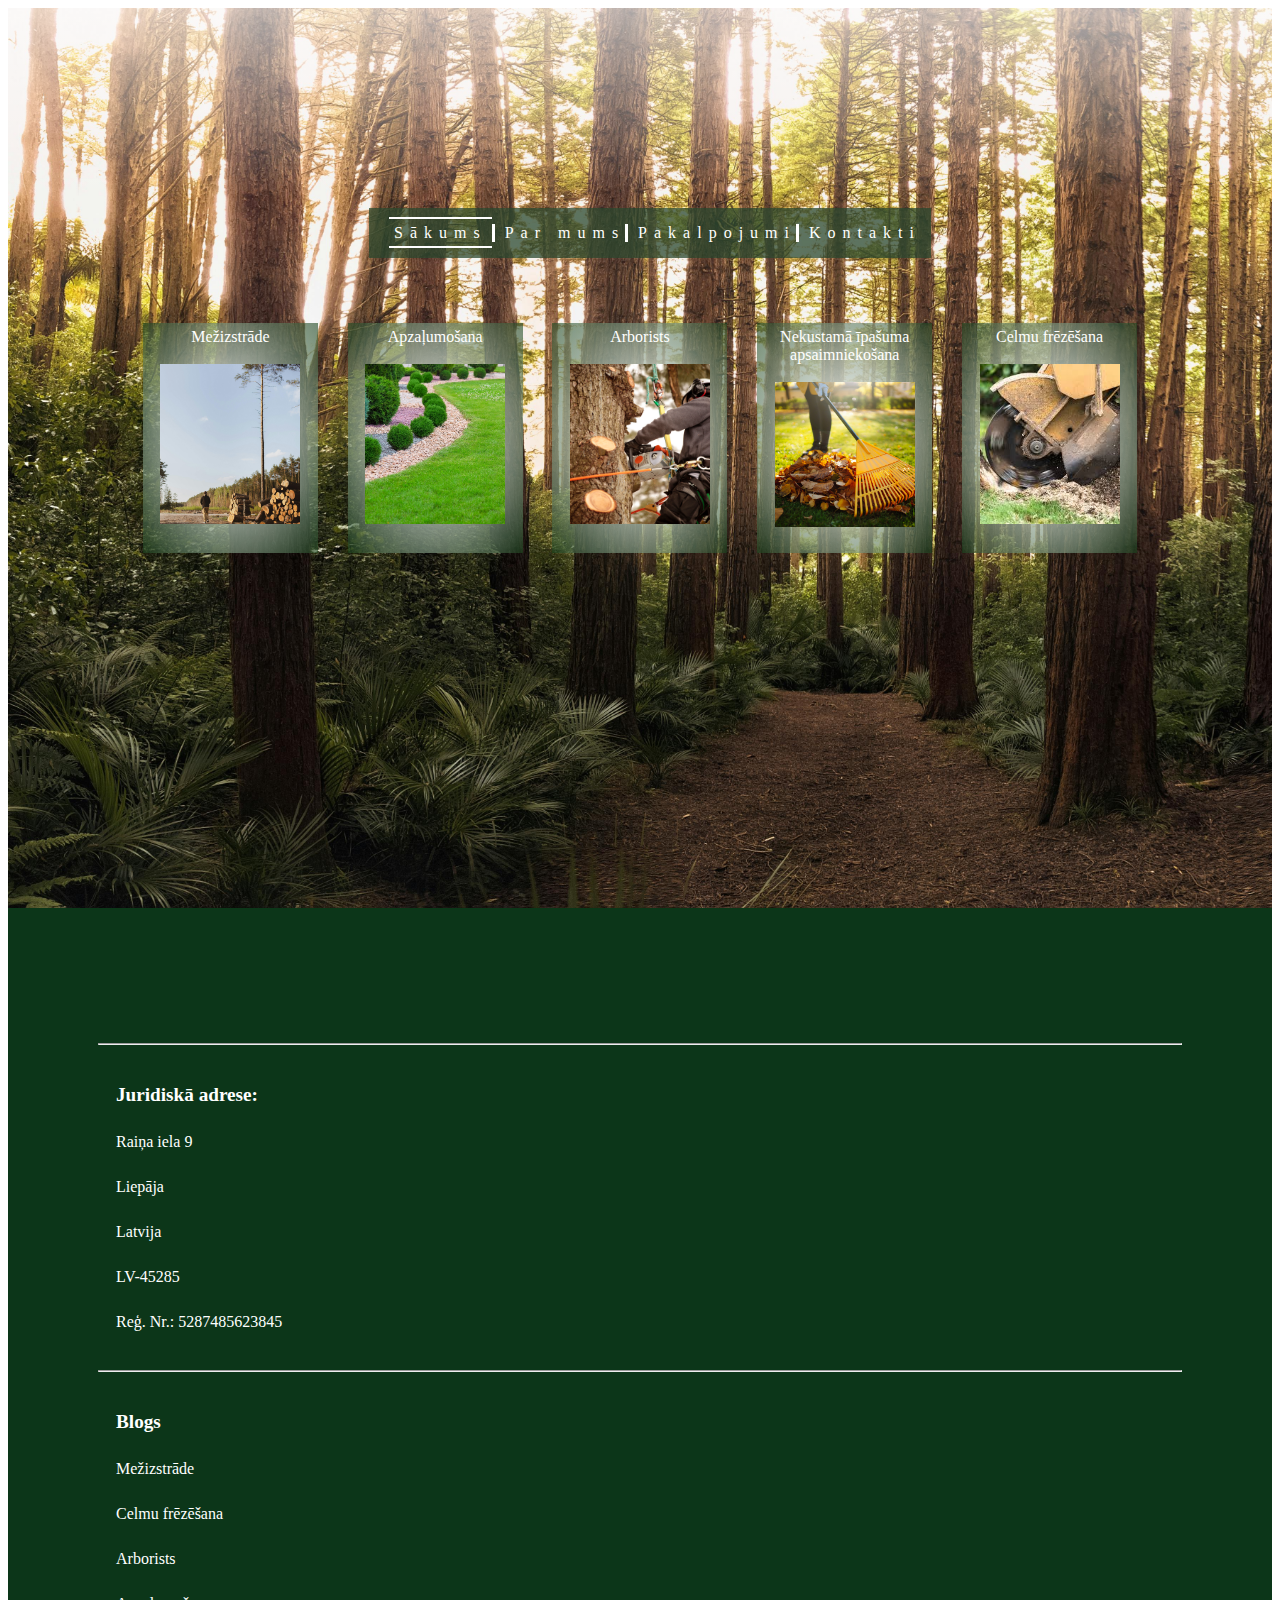
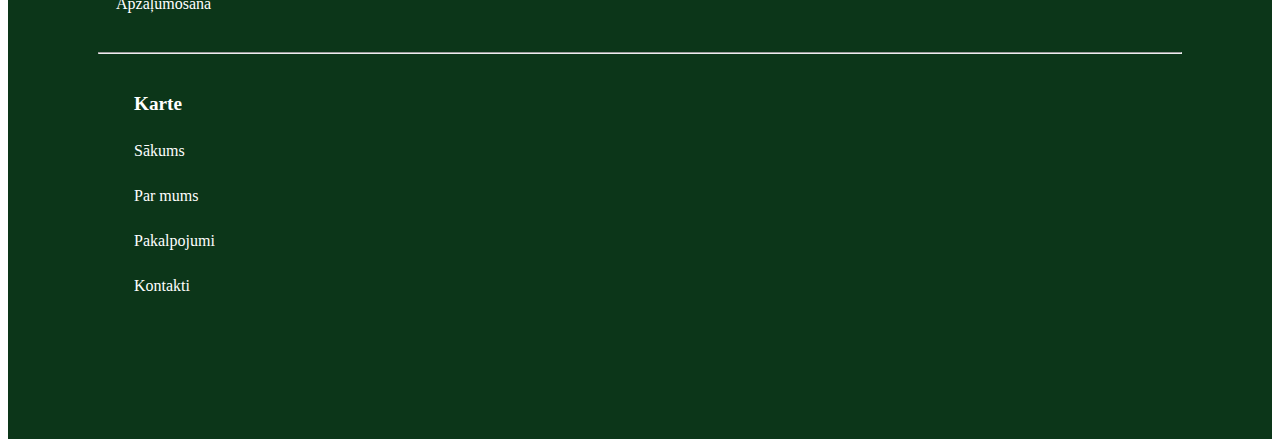
<file: index.html>
<!DOCTYPE html>
<html lang="en">
<head>
  <meta charset="UTF-8">
  <meta http-equiv="X-UA-Compatible" content="IE=edge">
  <meta name="viewport" content="width=device-width, initial-scale=1.0">
  <link rel="stylesheet" href="sakums.css">
  <title>sākums</title>
</head>
<body>
 <div class="background">
    <div class="header">
    </div>
    <nav class="galvenaismenu">
      <ul>
        <li class="current"><a href="index.html">Sākums</a></li>
        <li><a href="parmums.html">Par mums</a></li>
        <li><a href="pakalpojumi.html">Pakalpojumi</a></li>
        <li id="endbutton"><a href="kontakti.html">Kontakti</a></li>
      </ul>
    </nav>

    <div class="pakalpojumi">
      <div id="mezizstrade/home">
        <a href="pakalpojumi.html#mežizstrāde">Mežizstrāde</a>
        <a href="pakalpojumi.html#mežizstrāde">
          <img src="./goldwoodimages/goldwood.lv pakalpojumi mežizstrāde.jpg" alt="mežizstrāde"></a>
      </div>

      <div id="apzalumosana/home">
        <a href="pakalpojumi.html#apzaļumošana">Apzaļumošana</a>
        <a href="pakalpojumi.html#apzaļumošana"><img src="./goldwoodimages/goldwood.lv pakalpojumi gravel apzaļumošana.jpg" alt="apzaļumošana"></a>
      </div>

      <div id="arborists/home">
        <a href="pakalpojumi.html#arborists">Arborists</a>
        <a href="pakalpojumi.html#arborists"><img src="./goldwoodimages/goldwood.lv 1persona arborists.jpg" alt="arborists"></a>
      </div>

      <div id="apsaimniekosana/home">
        <a href="pakalpojumi.html#nekustamais"><span style="display: block; text-align: center;">Nekustamā īpašuma apsaimniekošana</span></a>
        <a href="pakalpojumi.html#nekustamais"><img style="height: 145px;" 
          src="./goldwoodimages/goldwood.lv pakalpojumi grābeklis apsaimniekošana.jpg" alt="apsaimniekošana"</a>
      </div>

      <div id="frezesana/home">
        <a href="pakalpojumi.html#celmu frēzēšana">Celmu frēzēšana</a>
        <a href="pakalpojumi.html#celmu frēzēšana">
          <img src="./goldwoodimages/goldwood.lv frēze darbībā celmu frēzēšana.jpeg" alt="celmu frēzēšana"></a>
      </div>
    </div>
 </div>






  <div class="footer">
    <div class="rekvizīti">
      <hr style="color: white; margin:auto; margin-top: 30px; margin-bottom: 30px;">
        <p style="font-size: larger; font-weight: 700;">Juridiskā adrese:</p>

      

        <p>Raiņa iela 9</p>
        <p>Liepāja</p>
        <P>Latvija</P>
        <p>LV-45285</p>
        <p>Reģ. Nr.: 5287485623845 </p>

        <hr style="color: white; margin:auto; margin-top: 30px; margin-bottom: 30px;">

        <div class="karte">
          <p style="font-size: larger; font-weight: 700;">Blogs</p>

          <div style="display: inline; font-size: medium;">
              <p><a href="Mežizstrāde.html">Mežizstrāde </a></p>
              <p><a href="celmu-frēzēšana.html">Celmu frēzēšana</a></p>
              <p><a href="arborists.html">Arborists</a></p>
              <p><a href="apzaļumošana.html">Apzaļumošana</a></p>
          </div>


          <hr style="color: white; margin:auto; margin-top: 30px; margin-bottom: 30px;">

    </div>

    <div class="karte">
        <p style="font-weight: 700;
        font-size: larger;
        margin-left: 3vh;">Karte</p>
         <p><a style="margin: 0vh 2vh;" href="index.html">Sākums</a></p>
         <p><a style="margin: 0vh 2vh;" href="parmums.html">Par mums</a></p>  
         <p><a style="margin: 0vh 2vh;" href="pakalpojumi.html">Pakalpojumi</a></p>  
         <p><a style="margin: 0vh 2vh;" href="kontakti.html">Kontakti</a></p>
    </div>

    </div>
  </div>


 <script>
  if (screen.width <= 700) {
    document.location = "mobile.html";
    }
 </script>
</body>
</html>
</file>
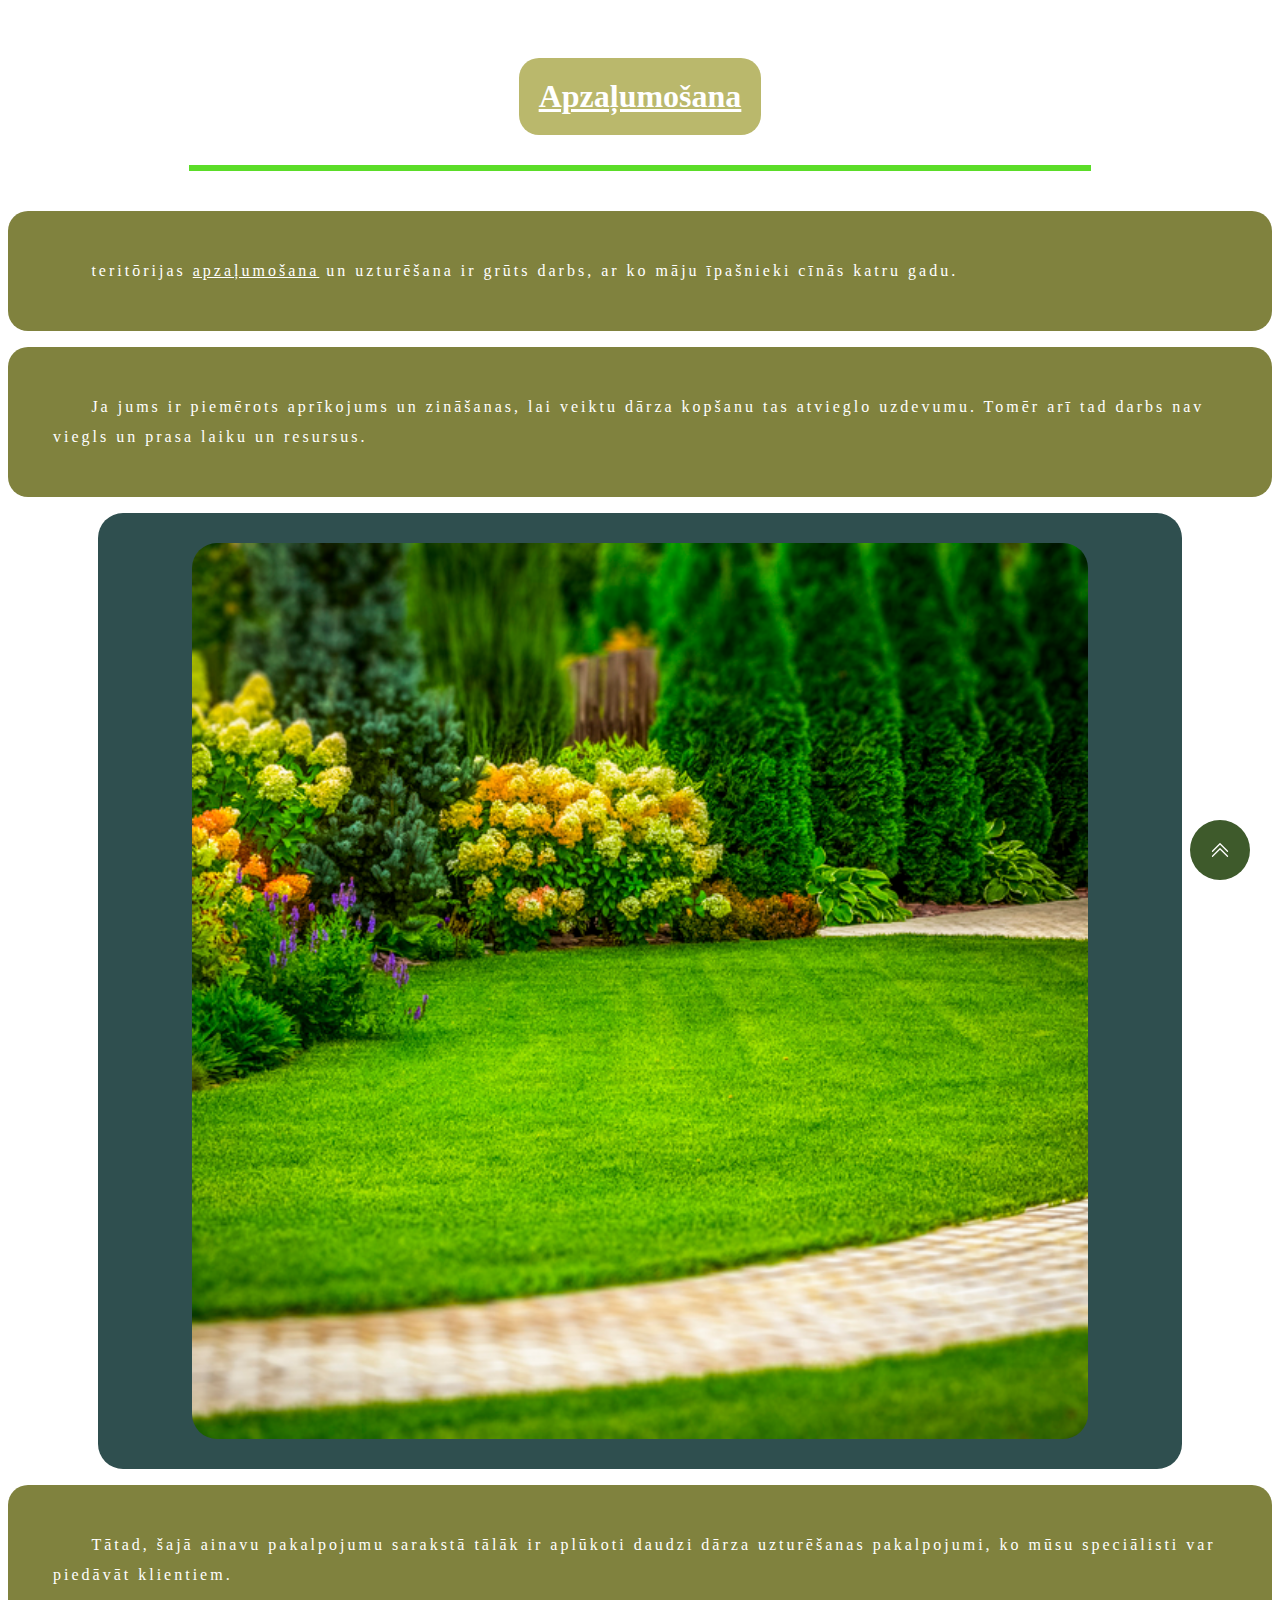
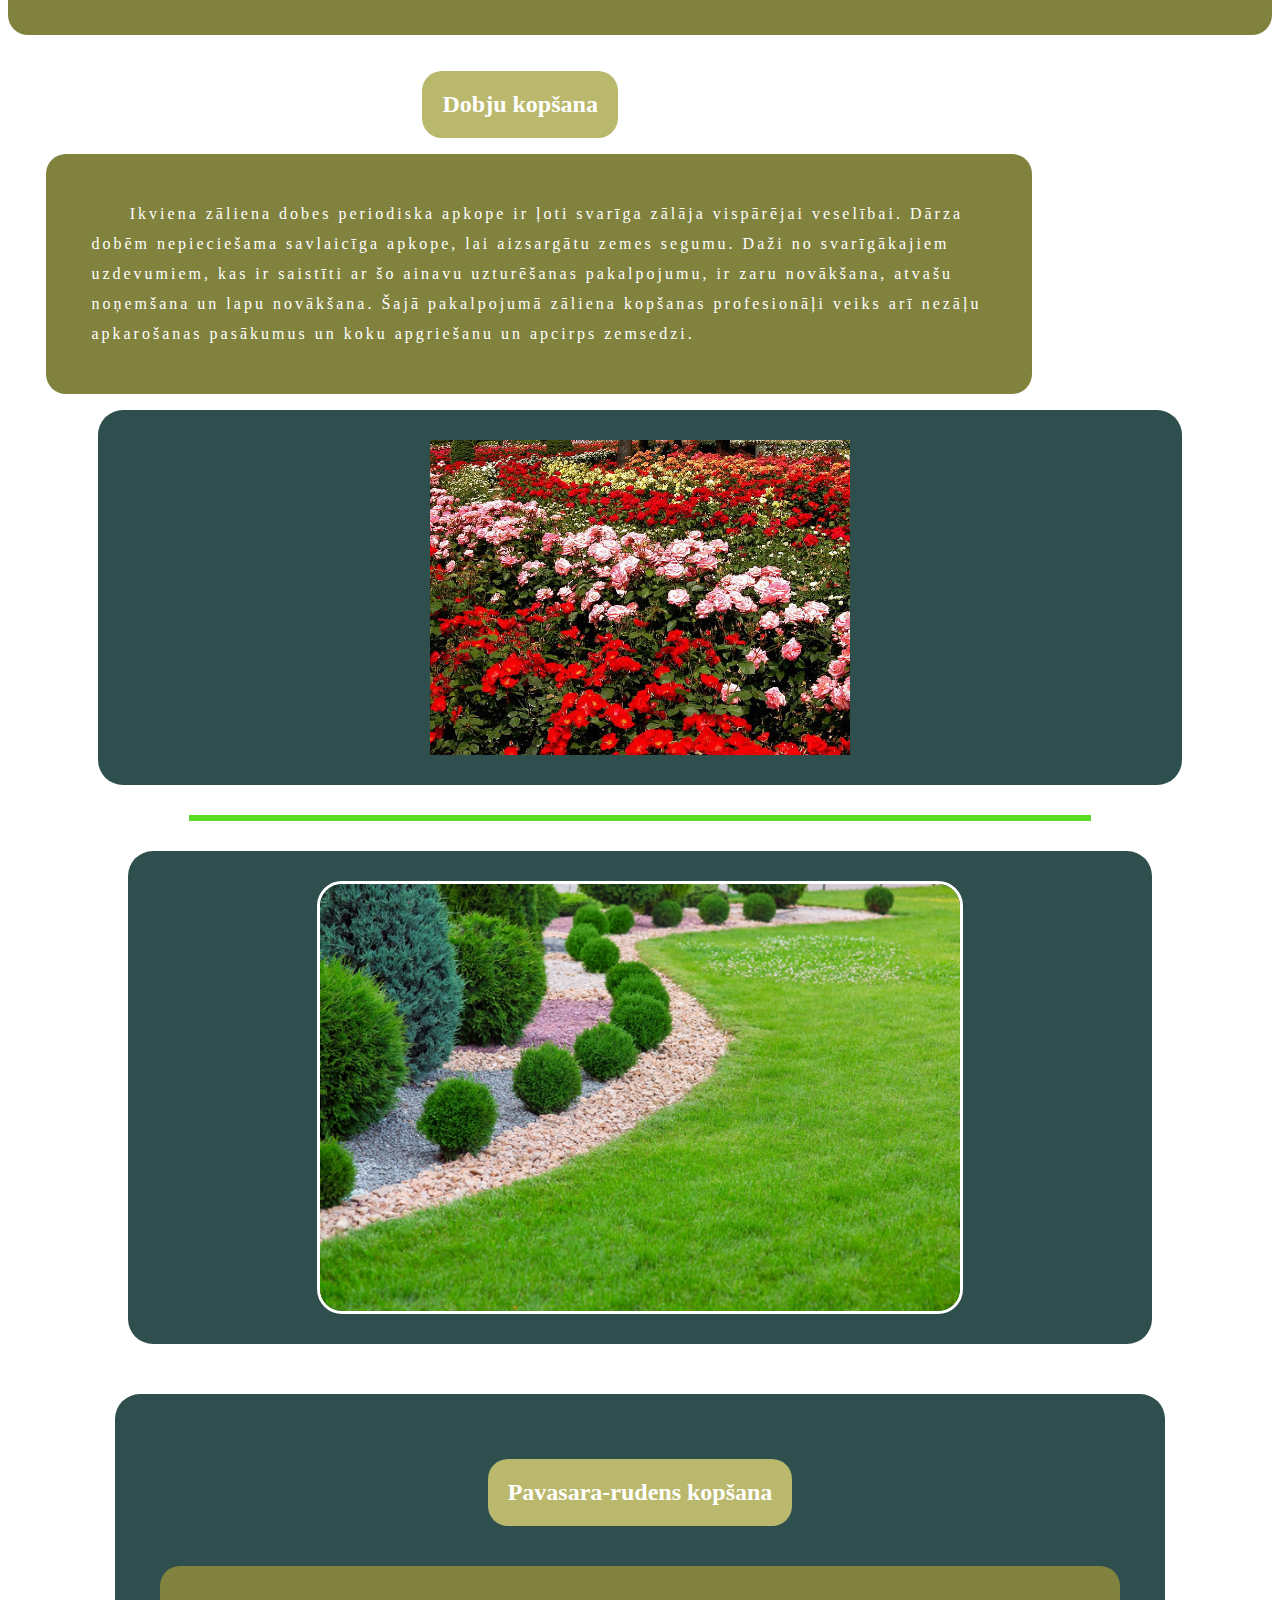
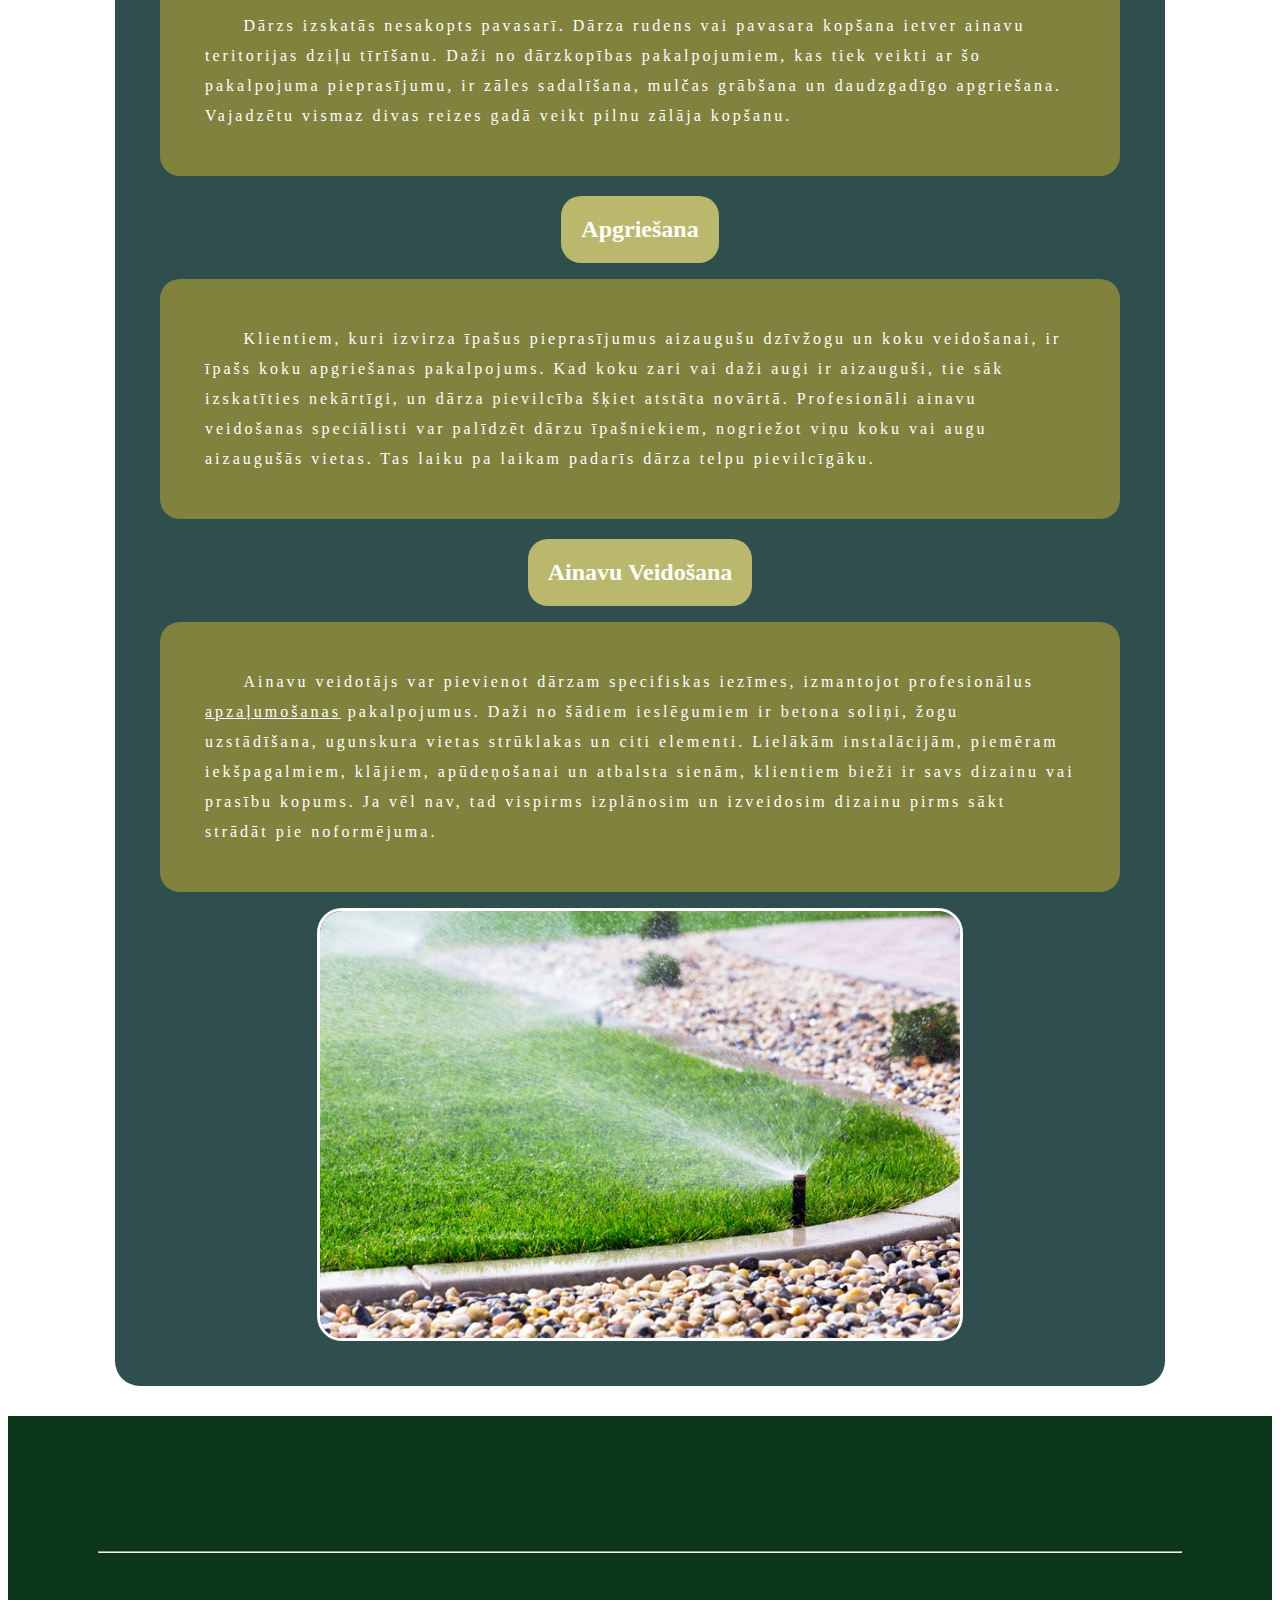
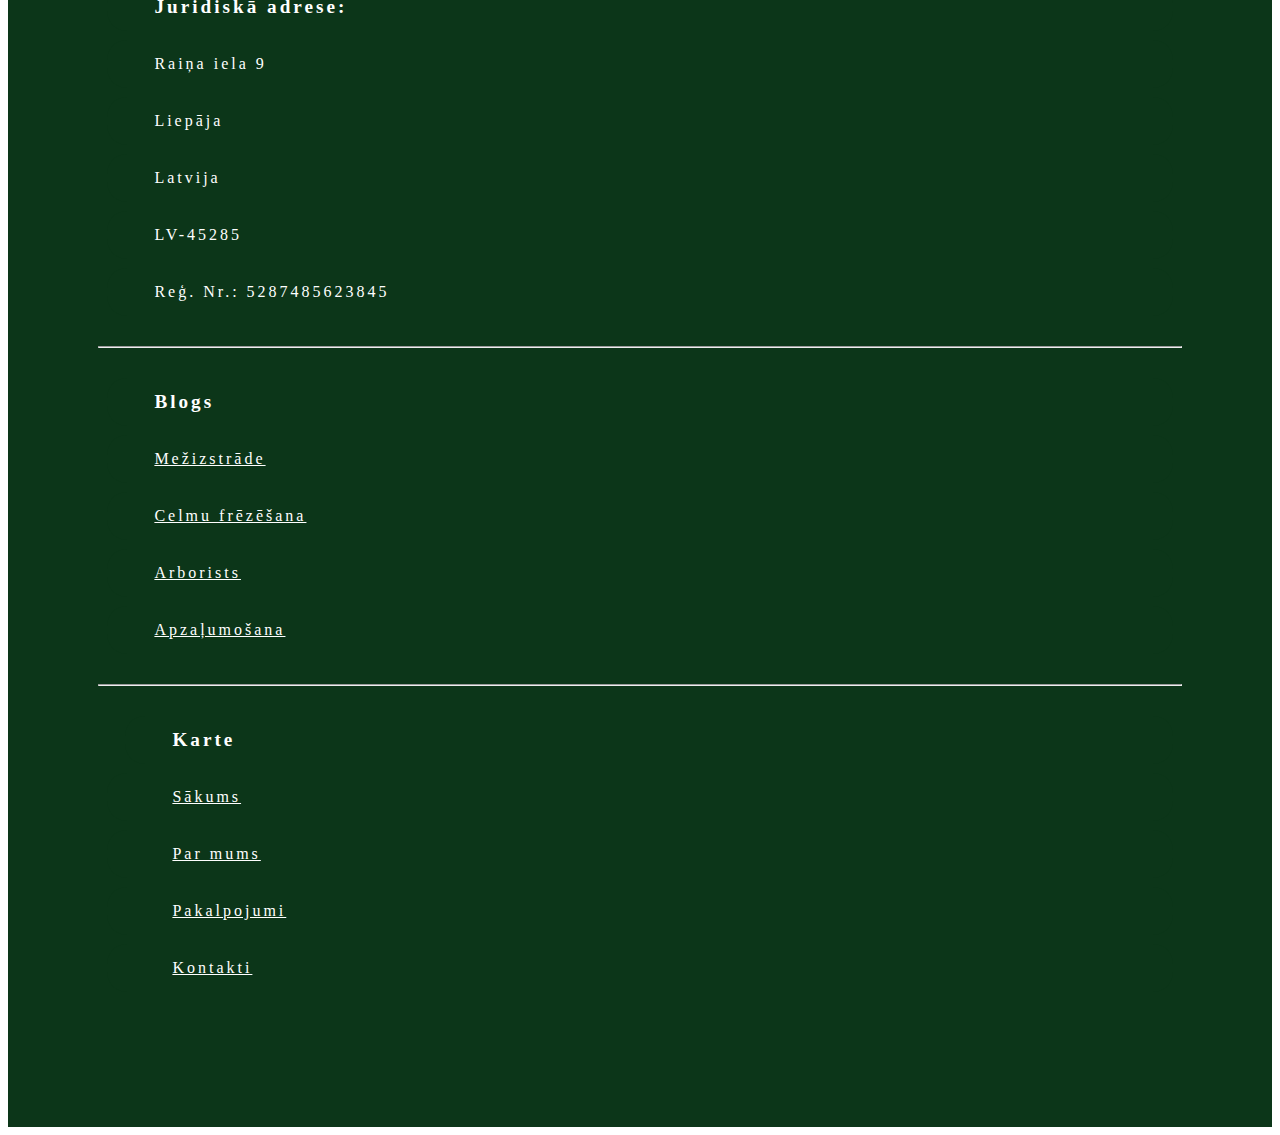
<file: apzaļumošana.html>
<!DOCTYPE html>
<html lang="en">
<head>
  <meta charset="UTF-8">
  <meta name="viewport" content="width=device-width, initial-scale=1.0">
  <title>apzaļumošana</title>
  <link rel="stylesheet" href="apzaļumošana.css">
</head>
<body>
  <div class="pamatne">

    <button onclick="topFunction()" id="poga" style="
    display: flex;
    align-items: center;
    justify-content: center;
    position: fixed;
    bottom: 20px;
    right: 30px;
    z-index: 99;
    font-size: 18px;
    border: none;
    outline: none;
    background-color: rgb(62, 90, 43);
    color: white;
    cursor: pointer;
    height: 60px;
    width: 60px;
    padding: 15px;
    border-radius: 30px;"><svg xmlns="http://www.w3.org/2000/svg" width="20" height="20" fill="currentColor" class="bi bi-chevron-double-up" viewBox="0 0 16 16">
                <path fill-rule="evenodd" d="M7.646 2.646a.5.5 0 0 1 .708 0l6 6a.5.5 0 0 1-.708.708L8 3.707 2.354 9.354a.5.5 0 1 1-.708-.708z"/>
                <path fill-rule="evenodd" d="M7.646 6.646a.5.5 0 0 1 .708 0l6 6a.5.5 0 0 1-.708.708L8 7.707l-5.646 5.647a.5.5 0 0 1-.708-.708z"/>
              </svg></button>


          <div class="virsraksts">
            <h1><a href="pakalpojumi.html#apzaļumošana">Apzaļumošana</a></h1>
          </div>

          <div style="display: block;">
            <hr style="width: 70vw;
            margin: 30px auto;
             height: 0px;
            color: rgb(54, 125, 26);
            border: 3px solid rgb(91, 221, 40);">
          </div>

          <div class="paragrāfs1">
            <p>teritōrijas <a href="pakalpojumi.html#apzaļumošana">apzaļumošana</a> un uzturēšana ir grūts darbs, 
              ar ko māju īpašnieki cīnās katru gadu.</p>
              <p>Ja jums ir piemērots aprīkojums un zināšanas, lai veiktu dārza kopšanu tas atvieglo uzdevumu. 
                Tomēr arī tad darbs nav viegls un prasa laiku un resursus.
              </p>
              <div style="position: relative;
              display: block;
              background-color: darkslategray;
              width: 80vw;
              border: 0px solid white;
              border-radius: 25px;
              margin: auto;
              padding: 30px;
              justify-content: space-around;
              align-items: center;">

                    <a href="pakalpojumi.html#apzaļumošana"><img style="
                    display: block;
                    width: 70vw;
                    margin-left: auto;
                    margin-right: auto;
                    object-fit: contain;
                    border: 0px solid white;
                    border-radius: 25px;" 
                    src="./goldwoodimages/goldwood.lv tūjas bruģis apzaļumošana.jpg" alt="apzaļumošana"></a>
                    
        </div>


              <p>Tātad, šajā ainavu pakalpojumu sarakstā tālāk ir aplūkoti daudzi dārza uzturēšanas pakalpojumi, ko 
                mūsu speciālisti var piedāvāt klientiem.</p>
          </div>
          


          <div class="paragrāfs-bilde">
                


                <div class="paragrāfs2">
                  <div><h2>Dobju kopšana</h2></div>
                      <p style="
                      width: 70vw;
                      margin-left: 3vw;
                      ">Ikviena zāliena dobes periodiska apkope ir ļoti svarīga zālāja vispārējai veselībai. Dārza 
                      dobēm nepieciešama savlaicīga apkope, lai aizsargātu zemes segumu. Daži no svarīgākajiem 
                      uzdevumiem, kas ir saistīti ar šo ainavu uzturēšanas pakalpojumu, ir zaru novākšana, 
                      atvašu noņemšana un lapu novākšana. Šajā pakalpojumā zāliena kopšanas profesionāļi 
                      veiks arī nezāļu apkarošanas pasākumus un koku apgriešanu un apcirps zemsedzi.
                      </p>
                </div>

          </div>

          <div style="position: relative;
                display: block;
                background-color: darkslategray;
                width: 80vw;
                border: 0px solid white;
                border-radius: 25px;
                margin: auto;
                padding: 30px;
                justify-content: space-around;
                align-items: center;">
                      <div><a href="pakalpojumi.html#apzaļumošana"><img style="
                      display: block;
                      width: 65vw;
                      height: 35vh;
                      margin-left: auto;
                      margin-right: auto;
                      object-fit: contain;
                      border: 0px solid white;
                      border-radius: 25px;" 
                      src="./goldwoodimages/goldwood.lv roses apzaļumošana.jpg" alt="apzaļumošana"></a></div>
                      
                      
          </div>
          
          <div style="display: block;">
            <hr style="width: 70vw;
            margin: 30px auto;
             height: 0px;
            color: rgb(54, 125, 26);
            border: 3px solid rgb(91, 221, 40);">
          </div>

          <div class="imgframe">
              <div>
                <a href=""><img style="
                  display: block;
                  width: 50vw;
                  margin-left: auto;
                  margin-right: auto;
                  object-fit: contain;
                  border: 3px solid white;
                  border-radius: 25px;" 
                  src="./goldwoodimages/goldwood.lv pakalpojumi gravel apzaļumošana.jpg" alt="apzaļumošana"></a>
                  
              </div>
          </div>

          <div style="
          display: block;
          background-color: darkslategray;
          position: relative;
          width: 75vw;
          border: 0px solid white;
          border-radius: 25px;
          margin: auto;
          margin-top: 50px;
          padding: 5vh;
          justify-content: space-around;
          align-items: center;
          ">
              <div><h2>Pavasara-rudens kopšana</h2></div>

                  <div class="paragrāfs3">
                    <p>Dārzs izskatās nesakopts pavasarī. Dārza rudens vai pavasara kopšana 
                       ietver ainavu teritorijas dziļu tīrīšanu. Daži no dārzkopības pakalpojumiem, kas tiek veikti 
                       ar šo pakalpojuma pieprasījumu, ir zāles sadalīšana, mulčas grābšana un daudzgadīgo apgriešana. 
                       Vajadzētu vismaz divas reizes gadā veikt pilnu zālāja kopšanu.</p>

                       <div><h2>Apgriešana</h2></div>

                       <p>Klientiem, kuri izvirza īpašus pieprasījumus aizaugušu dzīvžogu un koku veidošanai, ir īpašs 
                        koku apgriešanas pakalpojums. Kad koku zari vai daži augi ir aizauguši, tie sāk izskatīties 
                        nekārtīgi, un dārza pievilcība šķiet atstāta novārtā. Profesionāli ainavu veidošanas speciālisti 
                        var palīdzēt dārzu īpašniekiem, nogriežot viņu koku vai augu aizaugušās vietas. Tas laiku pa 
                        laikam padarīs dārza telpu pievilcīgāku.</p>

                        <div><h2>Ainavu Veidošana</h2></div>

                        <p>Ainavu veidotājs var pievienot dārzam specifiskas iezīmes, izmantojot profesionālus 
                           <a href="pakalpojumi.html#apzaļumošana">apzaļumošanas</a> pakalpojumus. Daži no šādiem ieslēgumiem ir betona soliņi, žogu uzstādīšana, 
                          ugunskura vietas strūklakas un citi elementi. Lielākām instalācijām, piemēram iekšpagalmiem, 
                          klājiem, apūdeņošanai un atbalsta sienām, klientiem bieži ir savs dizainu vai prasību kopums. 
                          Ja vēl nav, tad vispirms izplānosim un izveidosim dizainu pirms sākt strādāt pie noformējuma.
                        </p>

                        <div>
                          <a href="pakalpojumi.html#apzaļumošana"><img style="
                          display: block;
                          width: 50vw;
                          margin-left: auto;
                          margin-right: auto;
                          object-fit: contain;
                          border: 3px solid white;
                          border-radius: 25px;" 
                          src="./goldwoodimages/goldwood.lv laistītājs apzaļumošana.jpg" alt="apzaļumošana"></a>
                          
                      </div>

                  </div>
          </div>

  </div>


  <div class="footer">

    <div class="rekvizīti">
      <hr style="color: white; margin:auto; margin-top: 30px; margin-bottom: 30px;">
        <p style="font-size: larger; font-weight: 700;">Juridiskā adrese:</p>

      

        <p>Raiņa iela 9</p>
        <p>Liepāja</p>
        <P>Latvija</P>
        <p>LV-45285</p>
        <p>Reģ. Nr.: 5287485623845 </p>

        <hr style="color: white; margin:auto; margin-top: 30px; margin-bottom: 30px;">

        <div class="karte">
          <p style="font-size: larger; font-weight: 700;">Blogs</p>

          <div style="display: inline; font-size: medium;">
              <p><a href="Mežizstrāde.html">Mežizstrāde </a></p>
              <p><a href="celmu-frēzēšana.html">Celmu frēzēšana</a></p>
              <p><a href="arborists.html">Arborists</a></p>
              <p><a href="apzaļumošana.html">Apzaļumošana</a></p>
          </div>


          <hr style="color: white; margin:auto; margin-top: 30px; margin-bottom: 30px;">

    </div>

    <div class="karte">
        <p style="font-weight: 700;
        font-size: larger;
        margin-left: 3vh;">Karte</p>
         <p><a style="margin: 0vh 2vh;" href="index.html">Sākums</a></p>
         <p><a style="margin: 0vh 2vh;" href="parmums.html">Par mums</a></p>  
         <p><a style="margin: 0vh 2vh;" href="pakalpojumi.html">Pakalpojumi</a></p>  
         <p><a style="margin: 0vh 2vh;" href="kontakti.html">Kontakti</a></p>
    </div>

    </div>
  </div>





        <script>
          let mybutton = document.getElementById("poga")
          window.onscroll = function() {scrollFunction()};
      
          function scrollFunction() {
            if (document.body.scrollTop > 20 || document.documentElement.scrollTop > 20) {
              mybutton.style.display = "block";
            } else {
              mybutton.style.display = "none";
            }
          }
      
          function topFunction() {
            document.body.scrollTop = 0;
            document.documentElement.scrollTop = 0;
          }
        </script>
</body>
</html>
</file>
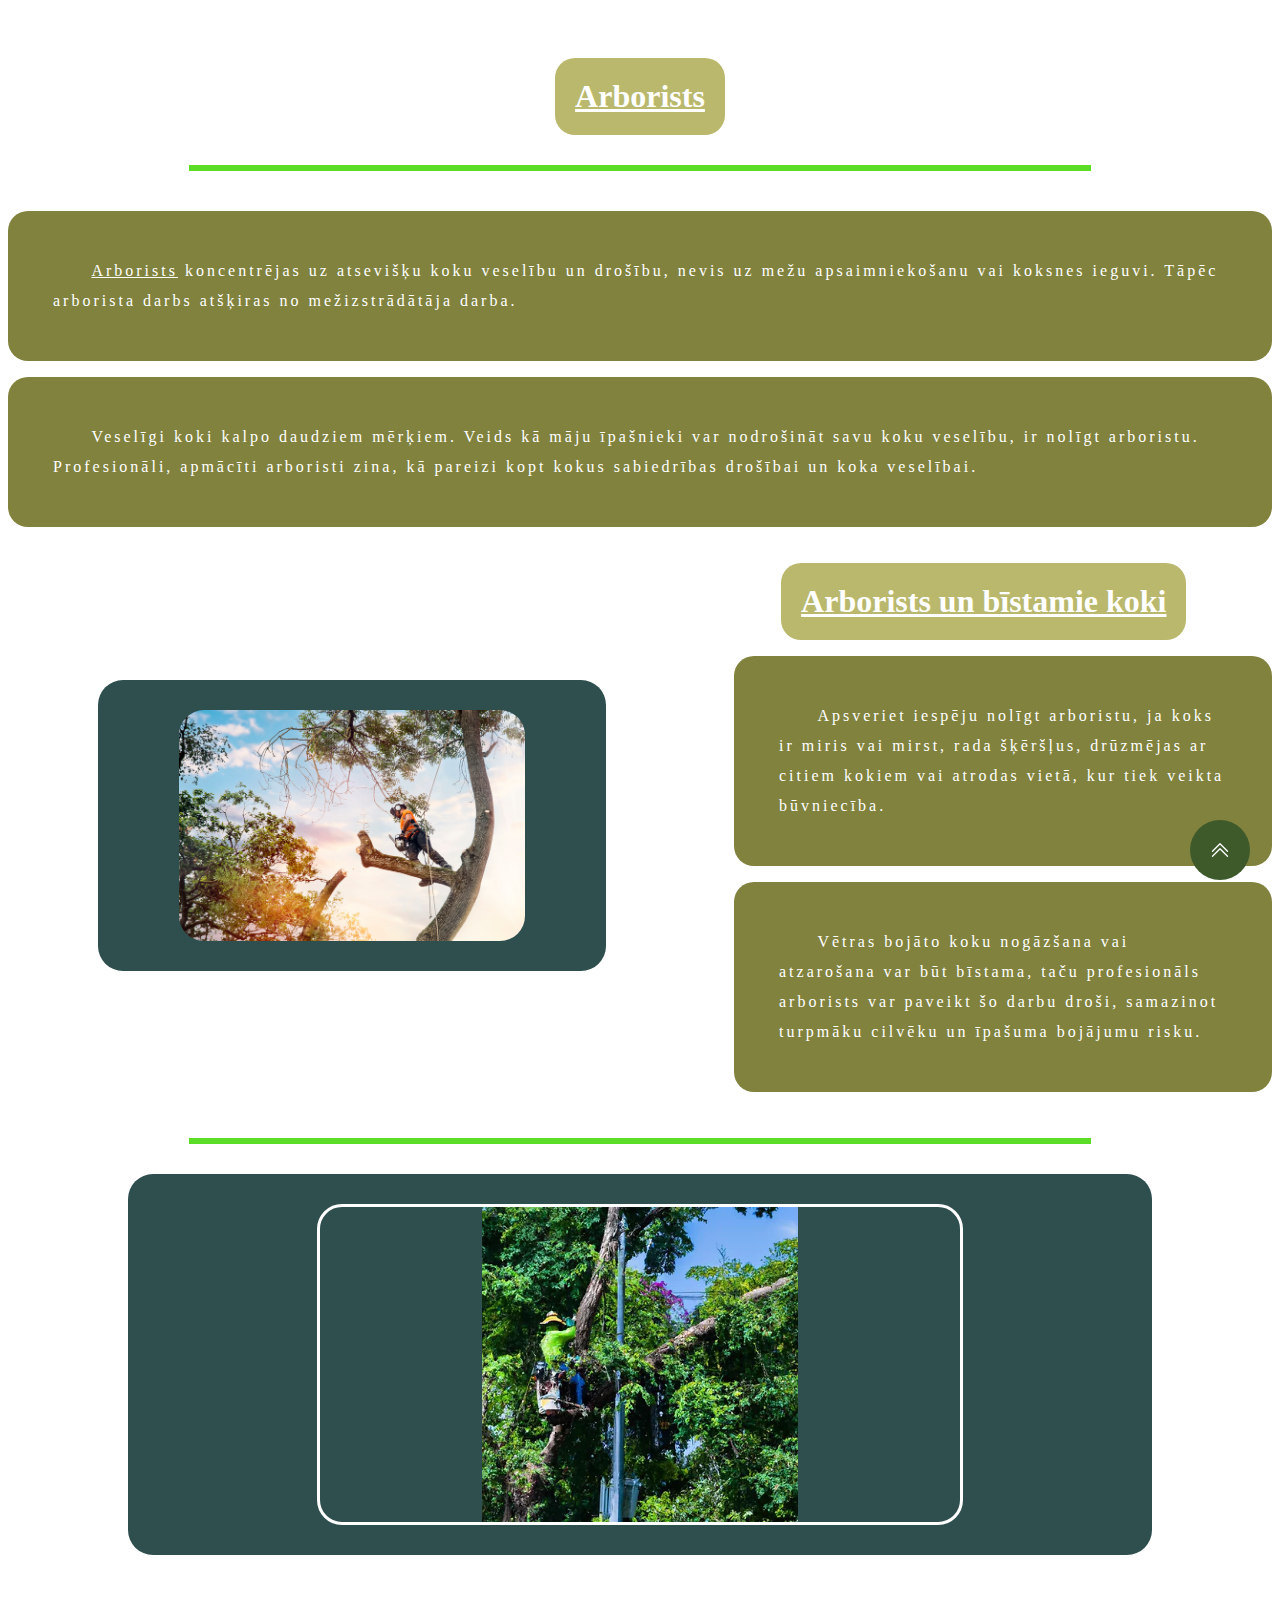
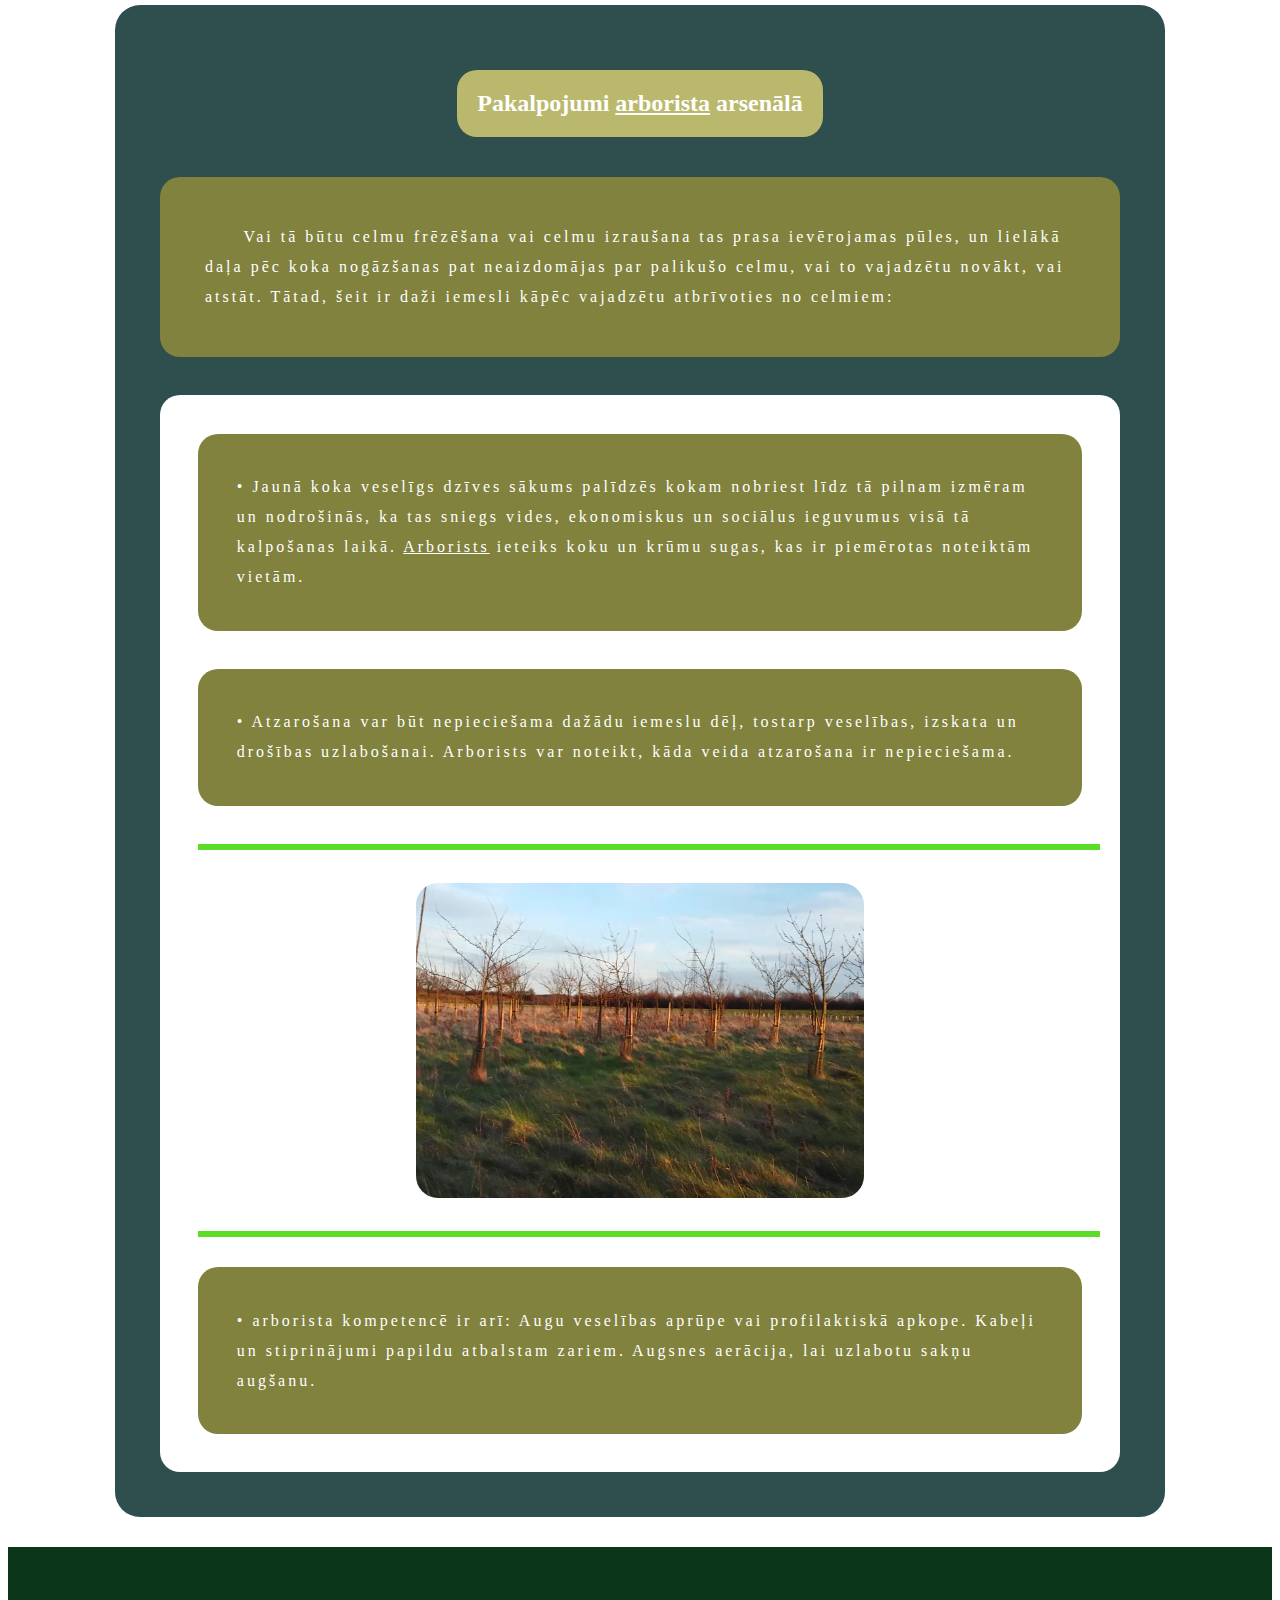
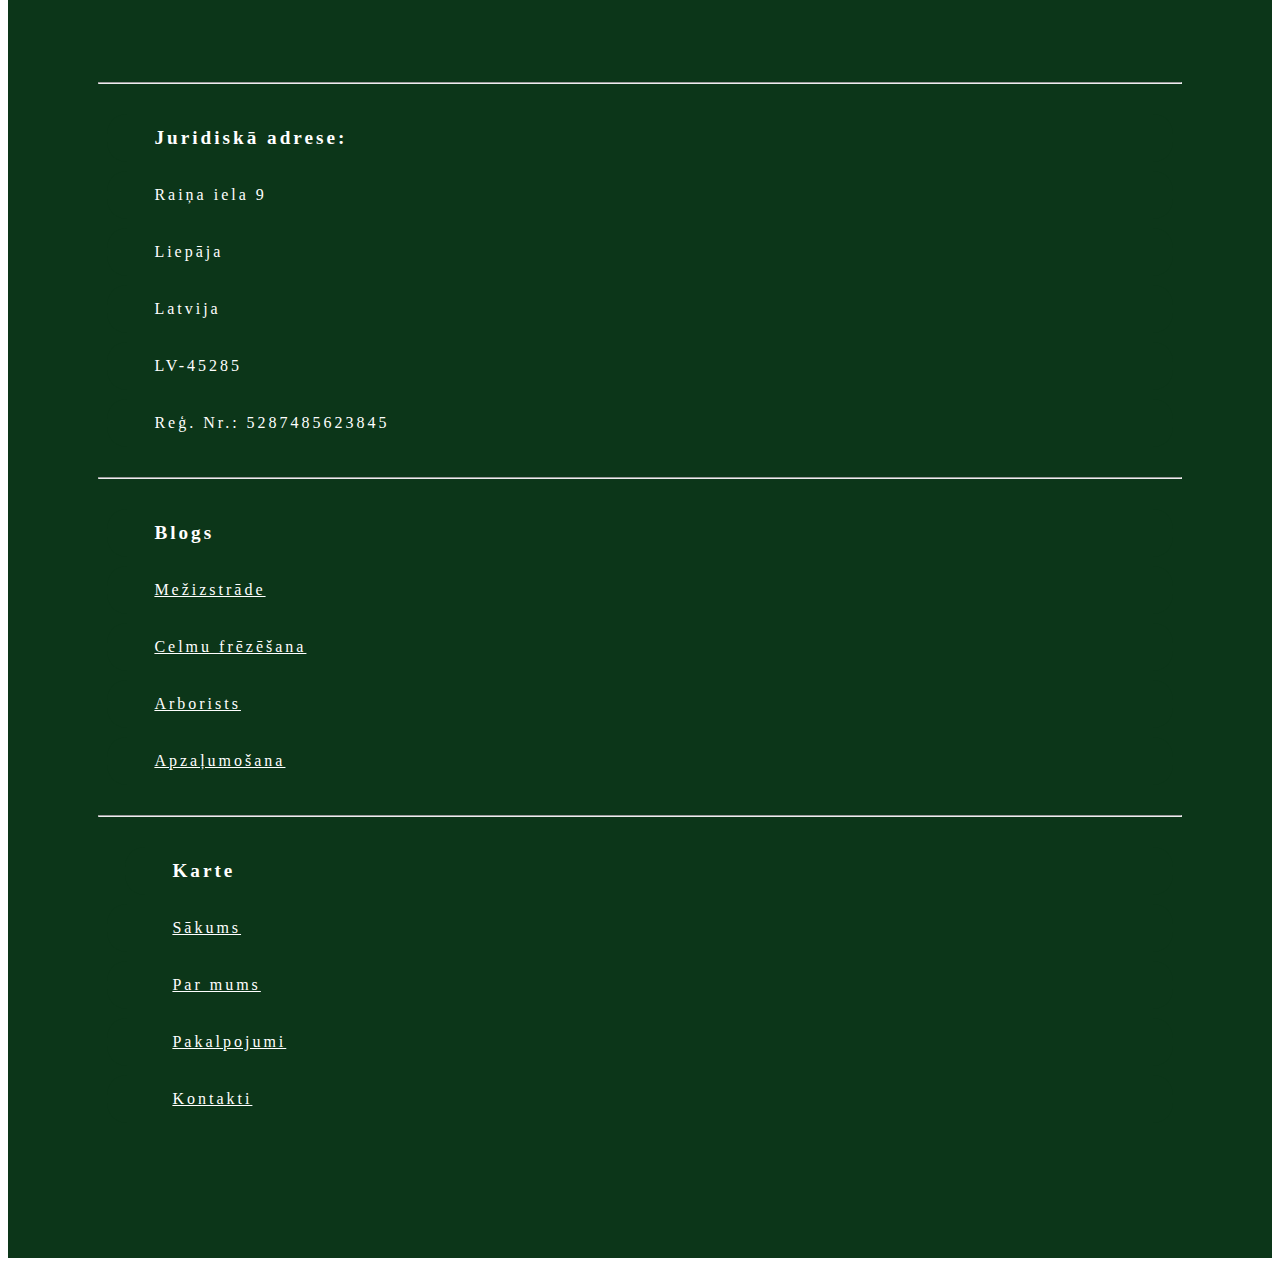
<file: arborists.html>
<!DOCTYPE html>
<html lang="en">
<head>
  <meta charset="UTF-8">
  <meta name="viewport" content="width=device-width, initial-scale=1.0">
  <title>arborists</title>
  <link rel="stylesheet" href="arborists.css">
</head>
<body>
  <div class="pamatne">

    <button onclick="topFunction()" id="poga" style="
    display: flex;
    align-items: center;
    justify-content: center;
    position: fixed;
    bottom: 20px;
    right: 30px;
    z-index: 99;
    font-size: 18px;
    border: none;
    outline: none;
    background-color: rgb(62, 90, 43);
    color: white;
    cursor: pointer;
    height: 60px;
    width: 60px;
    padding: 15px;
    border-radius: 30px;"><svg xmlns="http://www.w3.org/2000/svg" width="20" height="20" fill="currentColor" class="bi bi-chevron-double-up" viewBox="0 0 16 16">
                <path fill-rule="evenodd" d="M7.646 2.646a.5.5 0 0 1 .708 0l6 6a.5.5 0 0 1-.708.708L8 3.707 2.354 9.354a.5.5 0 1 1-.708-.708z"/>
                <path fill-rule="evenodd" d="M7.646 6.646a.5.5 0 0 1 .708 0l6 6a.5.5 0 0 1-.708.708L8 7.707l-5.646 5.647a.5.5 0 0 1-.708-.708z"/>
              </svg></button>


          <div class="virsraksts">
            <h1><a href="pakalpojumi.html#arborists">Arborists</a></h1>
          </div>

          <div style="display: block;">
            <hr style="width: 70vw;
            margin: 30px auto;
             height: 0px;
            color: rgb(54, 125, 26);
            border: 3px solid rgb(91, 221, 40);">
          </div>

          <div class="paragrāfs1">
            <p><a href="pakalpojumi.html#arborists">Arborists</a> koncentrējas uz atsevišķu koku veselību un drošību, 
              nevis uz mežu apsaimniekošanu vai koksnes ieguvi. Tāpēc arborista darbs
               atšķiras no mežizstrādātāja darba.</p>

               <p>Veselīgi koki kalpo daudziem mērķiem. Veids kā māju īpašnieki var nodrošināt savu koku veselību, 
                ir nolīgt arboristu. Profesionāli, apmācīti arboristi zina, kā pareizi kopt kokus sabiedrības 
                drošībai un koka veselībai.</p>
          </div>
          


          <div class="paragrāfs-bilde">
                <div style="position: relative;
                display: block;
                background-color: darkslategray;
                width: 35vw;
                border: 0px solid white;
                border-radius: 25px;
                margin: auto;
                padding: 30px;
                justify-content: space-around;
                align-items: center;">

                      <a href="pakalpojumi.html#arborists">
                        <img style="
                          display: block;
                          width: 27vw;
                          margin-left: auto;
                          margin-right: auto;
                          object-fit: contain;
                          border: 0px solid white;
                          border-radius: 25px;" src="./goldwoodimages/goldwood.lv sunset arborists.jpg" alt="arborists">
                      </a>
                </div>



                <div class="paragrāfs2">
                  <div class="virsraksts">
                  <h1><a href="pakalpojumi.html#arborists">Arborists un bīstamie koki</a></h1>
                </div>

                <p style="
                width: 35vw;
                margin-left: 3vw;
                ">Apsveriet iespēju nolīgt arboristu, ja koks ir miris vai mirst, rada šķēršļus, drūzmējas ar 
                citiem kokiem vai atrodas vietā, kur tiek veikta būvniecība.
                </p>

                      <p style="
                      width: 35vw;
                      margin-left: 3vw;
                      ">Vētras bojāto koku nogāzšana vai atzarošana var būt bīstama, taču profesionāls arborists var 
                      paveikt šo darbu droši, samazinot turpmāku cilvēku un īpašuma bojājumu risku.
                      </p>
                </div>

          </div>


          
          <div style="display: block;">
            <hr style="width: 70vw;
            margin: 30px auto;
             height: 0px;
            color: rgb(54, 125, 26);
            border: 3px solid rgb(91, 221, 40);">
          </div>

          <div class="imgframe">
              <div>
                  <img style="
                  display: block;
                  width: 50vw;
                  height: 35vh;
                  margin-left: auto;
                  margin-right: auto;
                  object-fit: contain;
                  border: 3px solid white;
                  border-radius: 25px;" src="./goldwoodimages/goldwood.lv pilsēta arborists.webp" alt="celmu-frēzēšana">
              </div>
          </div>

          <div style="
          display: block;
          background-color: darkslategray;
          position: relative;
          width: 75vw;
          border: 0px solid white;
          border-radius: 25px;
          margin: auto;
          margin-top: 50px;
          padding: 5vh;
          justify-content: space-around;
          align-items: center;
          ">
              <div><h2>Pakalpojumi <a href="pakalpojumi.html#arborists">arborista</a> arsenālā</h2></div>

                  <div class="paragrāfs3">
                    <p>Vai tā būtu celmu frēzēšana vai celmu izraušana tas prasa ievērojamas pūles, un lielākā daļa 
                      pēc koka nogāzšanas pat neaizdomājas par palikušo celmu, vai to vajadzētu novākt, vai atstāt. 
                      Tātad, šeit ir daži iemesli kāpēc vajadzētu atbrīvoties no celmiem:</p>

                      <div class="ul">
                        <div class="li">&bull; Jaunā koka veselīgs dzīves sākums palīdzēs kokam nobriest līdz tā pilnam 
                          izmēram un nodrošinās, ka tas sniegs vides, ekonomiskus un sociālus ieguvumus visā tā 
                          kalpošanas laikā. <a href="pakalpojumi.html#arborists">Arborists</a> ieteiks koku un krūmu 
                          sugas, kas ir piemērotas noteiktām vietām.
                        </div>

                        <div class="li" style="margin-top: 3vw;
                        margin-bottom: 3vw;">&bull; Atzarošana var būt nepieciešama dažādu iemeslu dēļ, 
                        tostarp veselības, izskata un drošības uzlabošanai. Arborists var noteikt, kāda veida 
                        atzarošana ir nepieciešama.
                        </div>

                        <div style="display: block;">
                          <hr style="width: 70vw;
                          margin: 30px auto;
                           height: 0px;
                          color: rgb(54, 125, 26);
                          border: 3px solid rgb(91, 221, 40);">
                        </div>

                          <div>
                              <img style="
                              display: block;
                              width: 35vw;
                              height: 35vh;
                              margin-left: auto;
                              margin-right: auto;
                              margin-bottom: 20px;
                              object-fit: cover;
                              border: 3px solid white;
                              border-radius: 25px;" src="./goldwoodimages/goldwood.lv ābeles arborists.png" alt="celmu-frēzēšana">
                          </div>

                          <div style="display: block;">
                            <hr style="width: 70vw;
                            margin: 30px auto;
                             height: 0px;
                            color: rgb(54, 125, 26);
                            border: 3px solid rgb(91, 221, 40);">
                          </div>
                        
                        <div class="li">&bull; arborista kompetencē ir arī:
                          Augu veselības aprūpe vai profilaktiskā apkope.
                          Kabeļi un stiprinājumi papildu atbalstam zariem.
                          Augsnes aerācija, lai uzlabotu sakņu augšanu.</div>
                      </div>

                  </div>
          </div>

  </div>


  <div class="footer">

    <div class="rekvizīti">
      <hr style="color: white; margin:auto; margin-top: 30px; margin-bottom: 30px;">
        <p style="font-size: larger; font-weight: 700;">Juridiskā adrese:</p>

      

        <p>Raiņa iela 9</p>
        <p>Liepāja</p>
        <P>Latvija</P>
        <p>LV-45285</p>
        <p>Reģ. Nr.: 5287485623845 </p>

        <hr style="color: white; margin:auto; margin-top: 30px; margin-bottom: 30px;">

        <div class="karte">
          <p style="font-size: larger; font-weight: 700;">Blogs</p>

          <div style="display: inline; font-size: medium;">
              <p><a href="Mežizstrāde.html">Mežizstrāde </a></p>
              <p><a href="celmu-frēzēšana.html">Celmu frēzēšana</a></p>
              <p><a href="arborists.html">Arborists</a></p>
              <p><a href="apzaļumošana.html">Apzaļumošana</a></p>
          </div>


          <hr style="color: white; margin:auto; margin-top: 30px; margin-bottom: 30px;">

    </div>

    <div class="karte">
        <p style="font-weight: 700;
        font-size: larger;
        margin-left: 3vh;">Karte</p>
         <p><a style="margin: 0vh 2vh;" href="index.html">Sākums</a></p>
         <p><a style="margin: 0vh 2vh;" href="parmums.html">Par mums</a></p>  
         <p><a style="margin: 0vh 2vh;" href="pakalpojumi.html">Pakalpojumi</a></p>  
         <p><a style="margin: 0vh 2vh;" href="kontakti.html">Kontakti</a></p>
    </div>

    </div>
  </div>






        <script>
          let mybutton = document.getElementById("poga")
          window.onscroll = function() {scrollFunction()};
      
          function scrollFunction() {
            if (document.body.scrollTop > 20 || document.documentElement.scrollTop > 20) {
              mybutton.style.display = "block";
            } else {
              mybutton.style.display = "none";
            }
          }
      
          function topFunction() {
            document.body.scrollTop = 0;
            document.documentElement.scrollTop = 0;
          }
        </script>
</body>
</html>
</file>
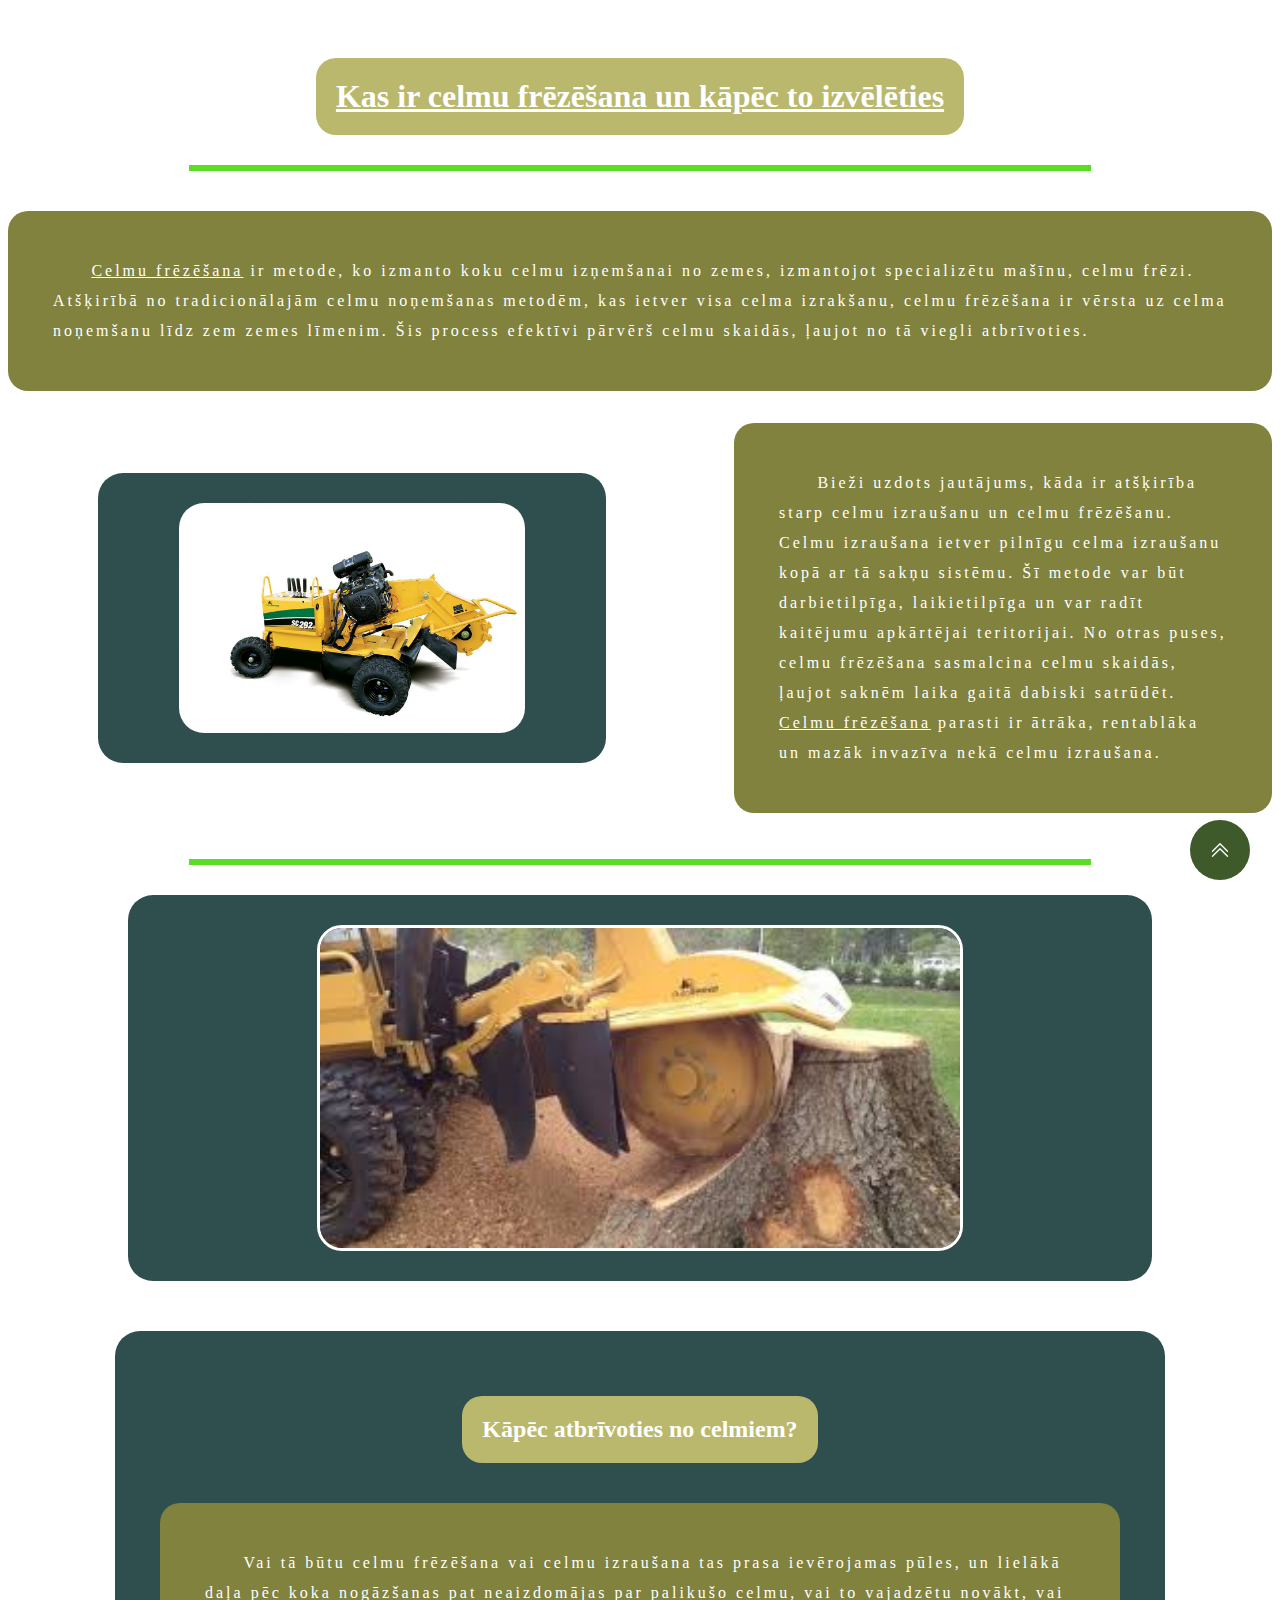
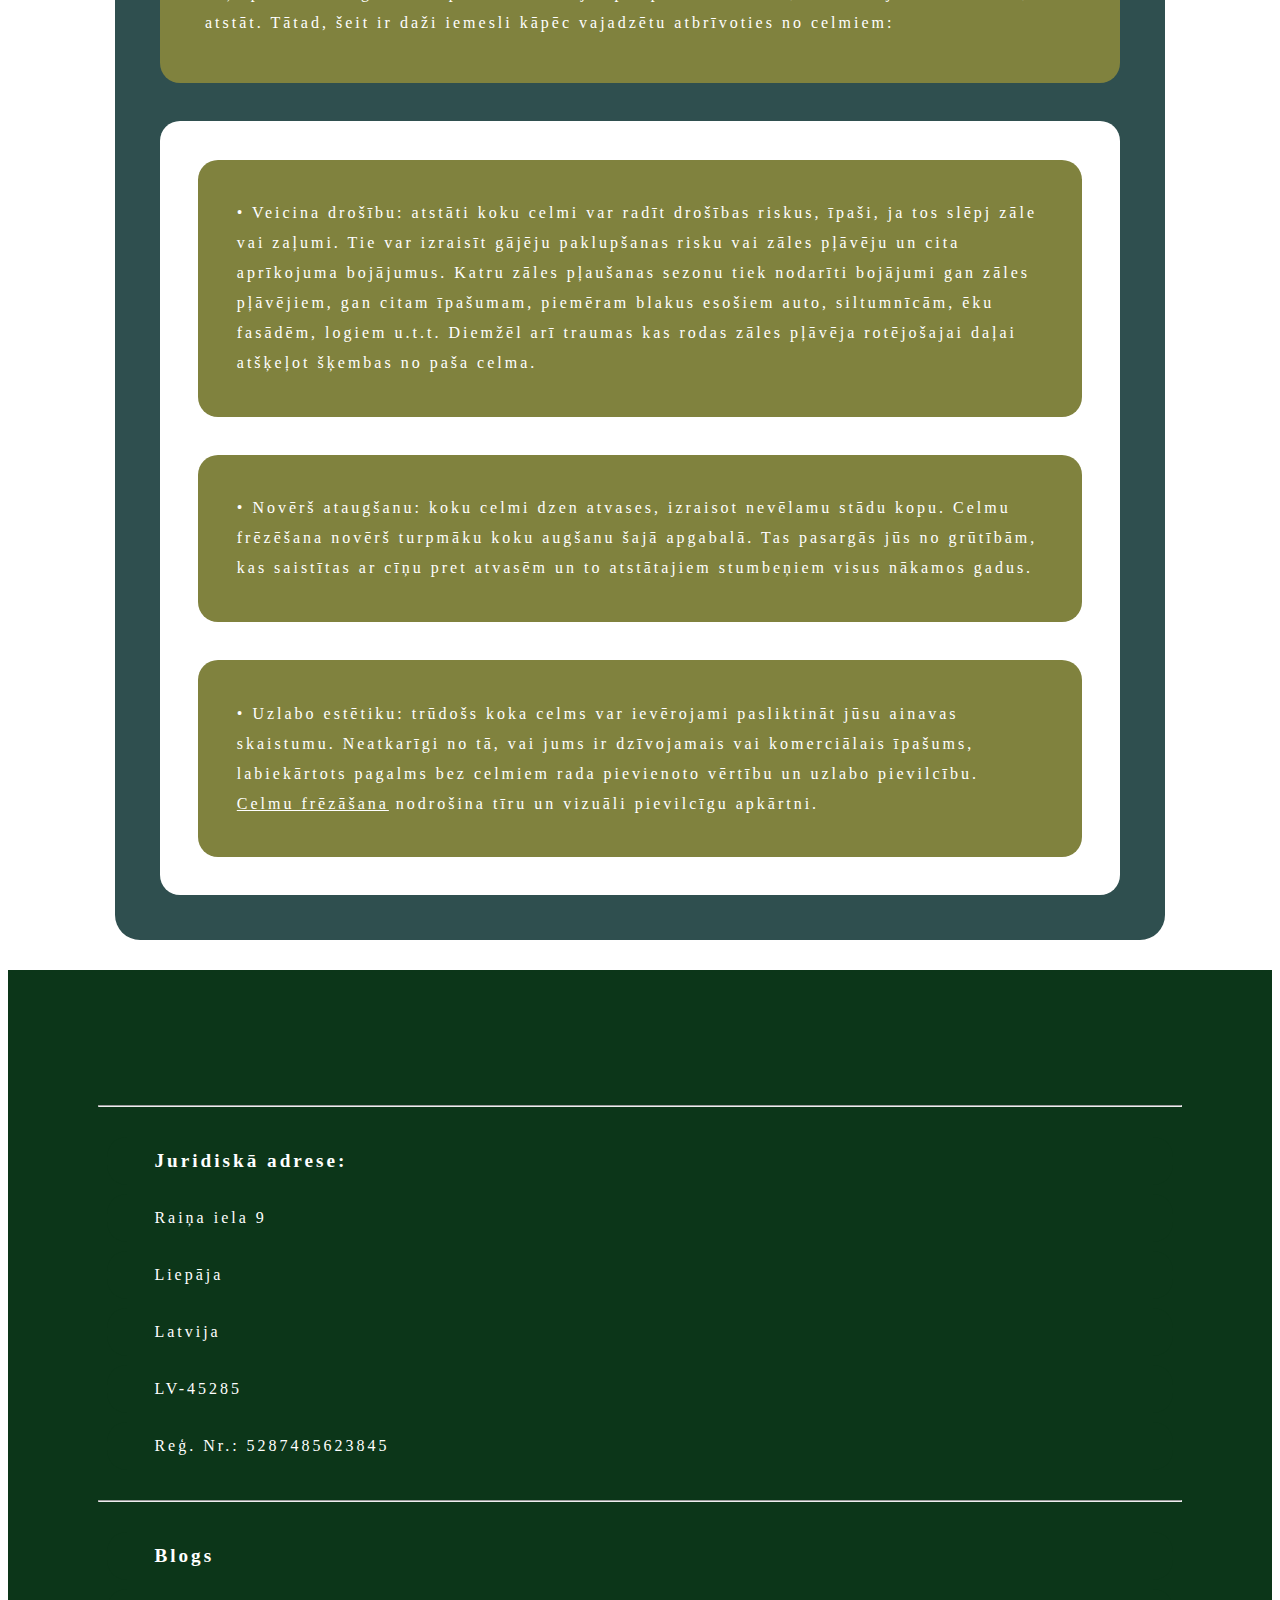
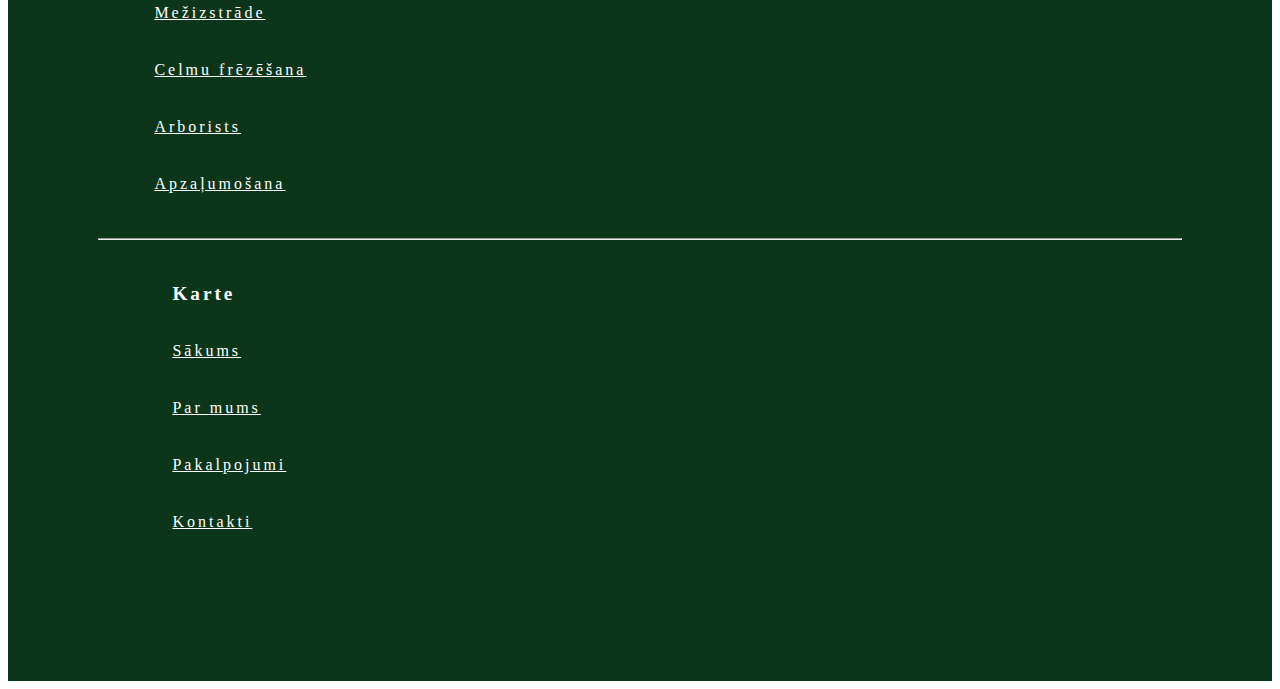
<file: celmu-frēzēšana.html>
<!DOCTYPE html>
<html lang="en">
<head>
  <meta charset="UTF-8">
  <meta name="viewport" content="width=device-width, initial-scale=1.0">
  <title>Celmu frēzēšana</title>
  <link rel="stylesheet" href="blogscelmufrēzēšana.css">
</head>
<body>
  <div class="pamatne">

    <button onclick="topFunction()" id="poga" style="
    display: flex;
    align-items: center;
    justify-content: center;
    position: fixed;
    bottom: 20px;
    right: 30px;
    z-index: 99;
    font-size: 18px;
    border: none;
    outline: none;
    background-color: rgb(62, 90, 43);
    color: white;
    cursor: pointer;
    height: 60px;
    width: 60px;
    padding: 15px;
    border-radius: 30px;"><svg xmlns="http://www.w3.org/2000/svg" width="20" height="20" fill="currentColor" class="bi bi-chevron-double-up" viewBox="0 0 16 16">
                <path fill-rule="evenodd" d="M7.646 2.646a.5.5 0 0 1 .708 0l6 6a.5.5 0 0 1-.708.708L8 3.707 2.354 9.354a.5.5 0 1 1-.708-.708z"/>
                <path fill-rule="evenodd" d="M7.646 6.646a.5.5 0 0 1 .708 0l6 6a.5.5 0 0 1-.708.708L8 7.707l-5.646 5.647a.5.5 0 0 1-.708-.708z"/>
              </svg></button>


          <div class="virsraksts">
            <h1><a href="pakalpojumi.html#celmu-frēzēšana">Kas ir celmu frēzēšana un kāpēc to izvēlēties</a></h1>
          </div>

          <div style="display: block;">
            <hr style="width: 70vw;
            margin: 30px auto;
             height: 0px;
            color: rgb(54, 125, 26);
            border: 3px solid rgb(91, 221, 40);">
          </div>

          <div class="paragrāfs1">
            <p><a href="pakalpojumi.html#celmu-frēzēšana">Celmu frēzēšana</a> ir metode, ko izmanto koku celmu izņemšanai no zemes, izmantojot specializētu mašīnu, celmu frēzi.
              Atšķirībā no tradicionālajām celmu noņemšanas metodēm, kas ietver visa 
              celma izrakšanu, celmu frēzēšana ir vērsta uz celma noņemšanu līdz zem zemes līmenim. Šis process efektīvi 
              pārvērš celmu skaidās, ļaujot no tā viegli atbrīvoties.</p>
          </div>
          


          <div class="paragrāfs-bilde">
                <div style="position: relative;
                display: block;
                background-color: darkslategray;
                width: 35vw;
                border: 0px solid white;
                border-radius: 25px;
                margin: auto;
                padding: 30px;
                justify-content: space-around;
                align-items: center;">


                      <img style="
                      display: block;
                      width: 27vw;
                      margin-left: auto;
                      margin-right: auto;
                      object-fit: contain;
                      border: 0px solid white;
                      border-radius: 25px;" src="./goldwoodimages/goldwood.lv celmu-frēzēšana.webp" alt="celmu-frēzēšana">
                </div>


                <div class="paragrāfs2">
                      <p style="
                      width: 35vw;
                      margin-left: 3vw;
                      ">Bieži uzdots jautājums, kāda ir atšķirība starp celmu izraušanu un celmu frēzēšanu. 
                        Celmu izraušana ietver pilnīgu celma izraušanu kopā ar tā sakņu sistēmu. Šī metode 
                        var būt darbietilpīga, laikietilpīga un var radīt kaitējumu apkārtējai teritorijai. No otras 
                        puses, celmu frēzēšana sasmalcina celmu skaidās, ļaujot saknēm laika gaitā dabiski 
                        satrūdēt. <a href="pakalpojumi.html#celmu-frēzēšana">Celmu frēzēšana</a> parasti ir 
                        ātrāka, rentablāka un mazāk invazīva nekā celmu izraušana.
                      </p>
                </div>

          </div>


          
          <div style="display: block;">
            <hr style="width: 70vw;
            margin: 30px auto;
             height: 0px;
            color: rgb(54, 125, 26);
            border: 3px solid rgb(91, 221, 40);">
          </div>

          <div class="imgframe">
              <div>
                  <img style="
                  display: block;
                  width: 50vw;
                  margin-left: auto;
                  margin-right: auto;
                  object-fit: contain;
                  border: 3px solid white;
                  border-radius: 25px;" src="./goldwoodimages/goldwood.lv working celmu-frēzēšana.jpeg" alt="celmu-frēzēšana">
              </div>
          </div>

          <div style="
          display: block;
          background-color: darkslategray;
          position: relative;
          width: 75vw;
          border: 0px solid white;
          border-radius: 25px;
          margin: auto;
          margin-top: 50px;
          padding: 5vh;
          justify-content: space-around;
          align-items: center;
          ">
              <div><h2>Kāpēc atbrīvoties no celmiem?</h2></div>

                  <div class="paragrāfs3">
                    <p>Vai tā būtu celmu frēzēšana vai celmu izraušana tas prasa ievērojamas pūles, un lielākā daļa 
                      pēc koka nogāzšanas pat neaizdomājas par palikušo celmu, vai to vajadzētu novākt, vai atstāt. 
                      Tātad, šeit ir daži iemesli kāpēc vajadzētu atbrīvoties no celmiem:</p>

                      <div class="ul">
                        <div class="li">&bull; Veicina drošību: atstāti koku celmi var radīt drošības riskus, īpaši, ja tos slēpj zāle vai zaļumi. Tie var 
                          izraisīt gājēju paklupšanas risku vai zāles pļāvēju un cita aprīkojuma bojājumus. Katru zāles 
                          pļaušanas sezonu tiek nodarīti bojājumi gan zāles pļāvējiem, gan citam īpašumam, piemēram blakus 
                          esošiem auto, siltumnīcām, ēku fasādēm, logiem u.t.t. Diemžēl arī traumas kas rodas zāles pļāvēja 
                          rotējošajai daļai atšķeļot šķembas no paša celma.
                        </div>

                        <div class="li" style="margin-top: 3vw;
                        margin-bottom: 3vw;">&bull; Novērš ataugšanu: koku celmi dzen atvases, izraisot nevēlamu stādu kopu. 
                          Celmu frēzēšana novērš turpmāku koku augšanu šajā apgabalā. Tas pasargās jūs no grūtībām, 
                          kas saistītas ar cīņu pret atvasēm un to atstātajiem stumbeņiem visus nākamos gadus.
                        </div>
                        
                        <div class="li">&bull; Uzlabo estētiku: trūdošs koka celms var ievērojami pasliktināt jūsu ainavas skaistumu. 
                          Neatkarīgi no tā, vai jums ir dzīvojamais vai komerciālais īpašums, labiekārtots pagalms 
                          bez celmiem rada pievienoto vērtību un uzlabo pievilcību. 
                          <a href="pakalpojumi.html#celmu-frēzēšana">Celmu frēzāšana</a> nodrošina tīru un vizuāli 
                          pievilcīgu apkārtni.</div>
                      </div>
                  </div>
          </div>

  </div>


  <div class="footer">

    <div class="rekvizīti">
      <hr style="color: white; margin:auto; margin-top: 30px; margin-bottom: 30px;">
        <p style="font-size: larger; font-weight: 700;">Juridiskā adrese:</p>

      

        <p>Raiņa iela 9</p>
        <p>Liepāja</p>
        <P>Latvija</P>
        <p>LV-45285</p>
        <p>Reģ. Nr.: 5287485623845 </p>

        <hr style="color: white; margin:auto; margin-top: 30px; margin-bottom: 30px;">

        <div class="karte">
          <p style="font-size: larger; font-weight: 700;">Blogs</p>

          <div style="display: inline; font-size: medium;">
              <p><a href="Mežizstrāde.html">Mežizstrāde </a></p>
              <p><a href="celmu-frēzēšana.html">Celmu frēzēšana</a></p>
              <p><a href="arborists.html">Arborists</a></p>
              <p><a href="apzaļumošana.html">Apzaļumošana</a></p>
          </div>


          <hr style="color: white; margin:auto; margin-top: 30px; margin-bottom: 30px;">

    </div>

    <div class="karte">
        <p style="font-weight: 700;
        font-size: larger;
        margin-left: 3vh;">Karte</p>
         <p><a style="margin: 0vh 2vh;" href="index.html">Sākums</a></p>
         <p><a style="margin: 0vh 2vh;" href="parmums.html">Par mums</a></p>  
         <p><a style="margin: 0vh 2vh;" href="pakalpojumi.html">Pakalpojumi</a></p>  
         <p><a style="margin: 0vh 2vh;" href="kontakti.html">Kontakti</a></p>
    </div>

    </div>
  </div>



        <script>
          let mybutton = document.getElementById("poga")
          window.onscroll = function() {scrollFunction()};
      
          function scrollFunction() {
            if (document.body.scrollTop > 20 || document.documentElement.scrollTop > 20) {
              mybutton.style.display = "block";
            } else {
              mybutton.style.display = "none";
            }
          }
      
          function topFunction() {
            document.body.scrollTop = 0;
            document.documentElement.scrollTop = 0;
          }
        </script>
</body>
</html>
</file>
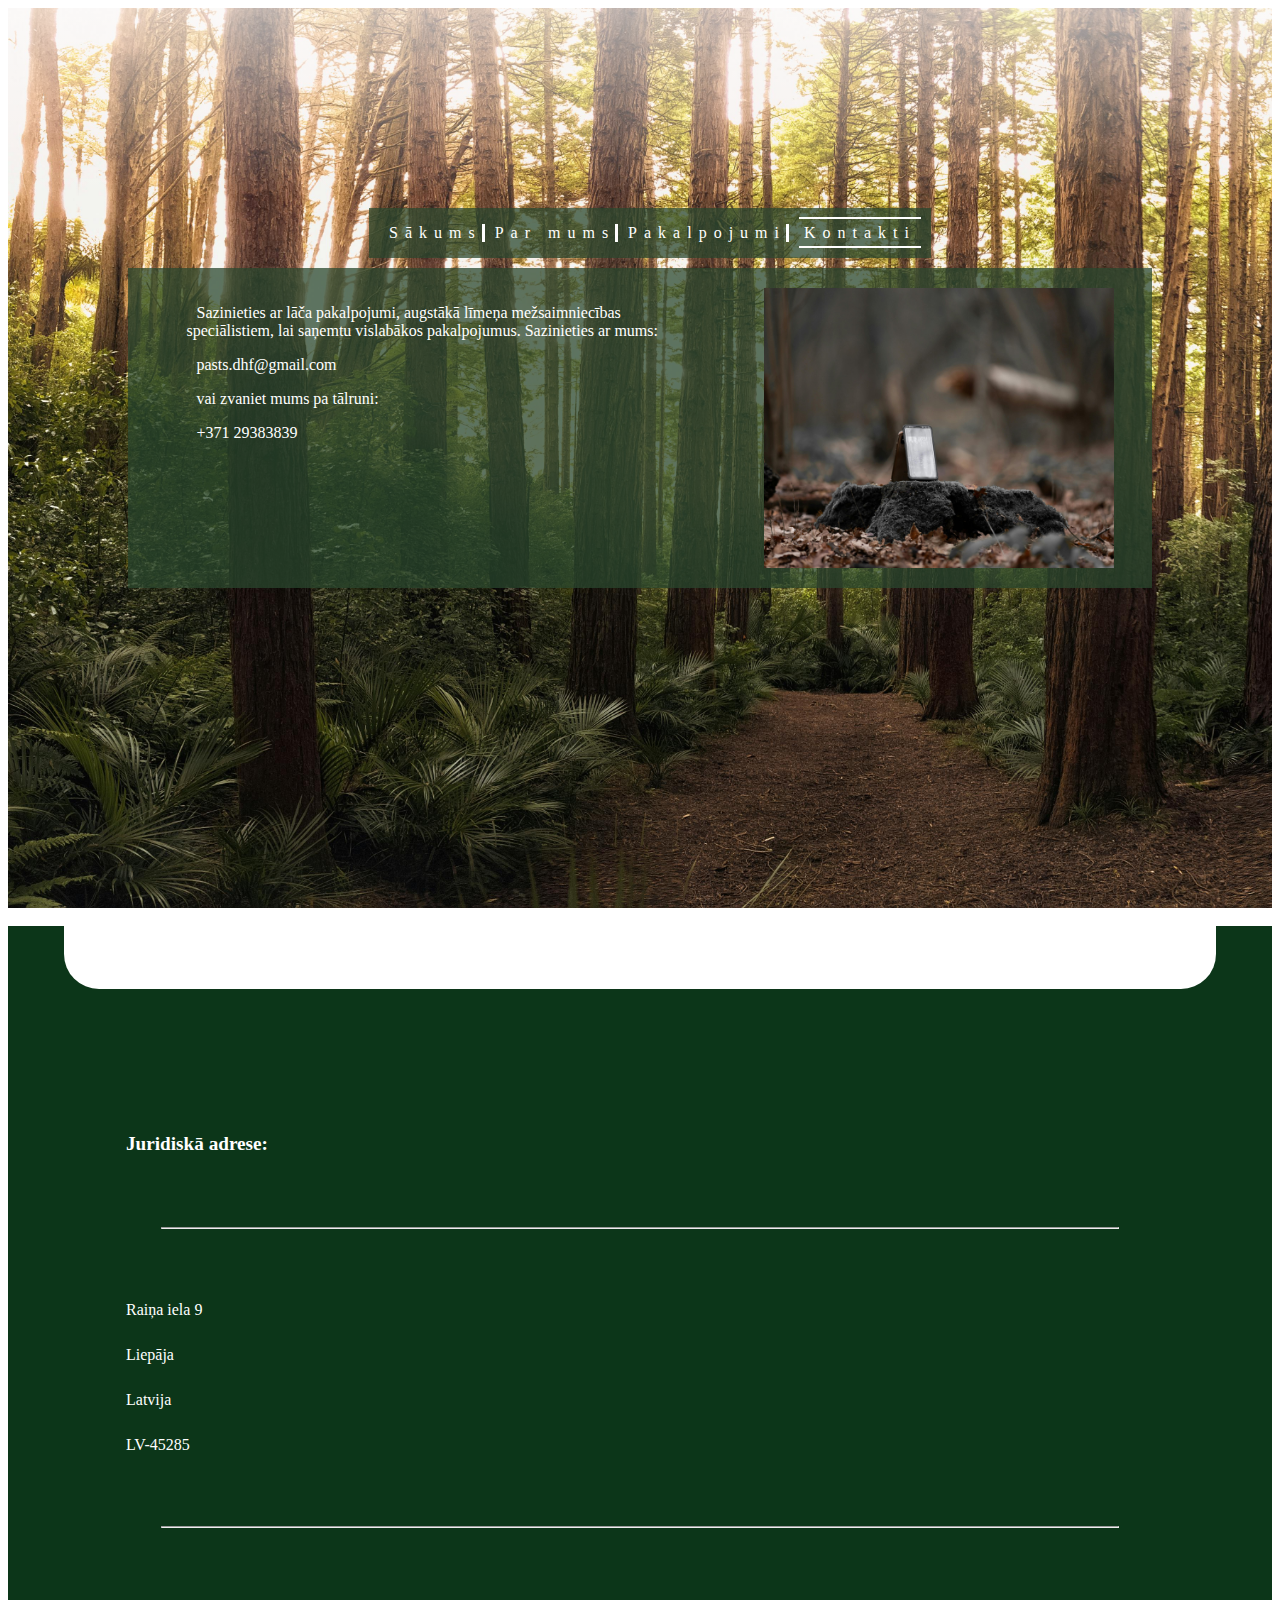
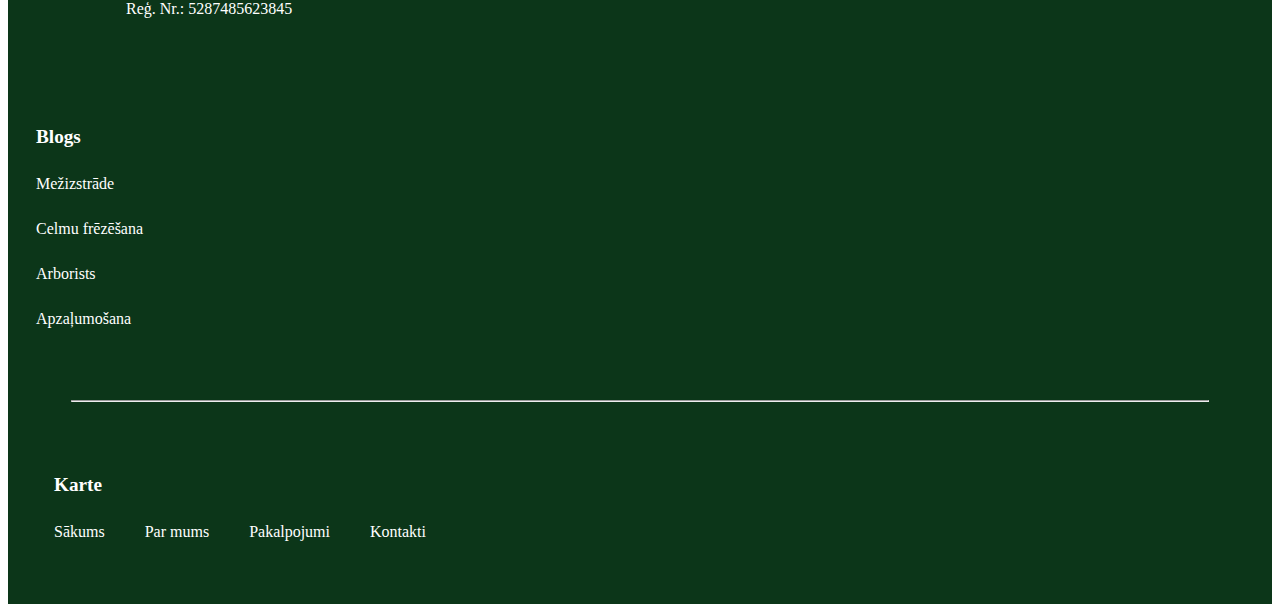
<file: kontakti.html>
<!DOCTYPE html>
<html lang="en">
<head>
  <meta charset="UTF-8">
  <meta name="viewport" content="width=device-width, initial-scale=1.0">
  <title>kontakti</title>
  <link rel="stylesheet" href="kontakti.css">
</head>
<body>
  <div class="background">

    <div class="header">  
    </div>

    <nav class="galvenaismenu">
      <ul>
        <li><a href="index.html">Sākums</a></li>
        <li><a href="parmums.html">Par mums</a></li>
        <li><a href="pakalpojumi.html">Pakalpojumi</a></li>
        <li class="current" id="endbutton"><a href="kontakti.html">Kontakti</a></li>
      </ul>
    </nav>

    <div class="parmums">
      <div class="textparmums">
        <div class="p.nr.1">
          <p>Sazinieties ar lāča pakalpojumi, augstākā līmeņa mežsaimniecības 
            speciālistiem, lai saņemtu vislabākos pakalpojumus. Sazinieties ar mums:</p>
        </div>
      
        <div class="p.nr.2">
          <p>pasts.dhf@gmail.com</p>
        </div>

        <div class="p.nr.3">
          <p>vai zvaniet mums pa tālruni:</p>
        </div>

        <div class="p.nr.4">
          <p>+371 29383839</p>
        </div>
      </div>

      <img id="nr12" src="./goldwoodimages/telefons.jpg" alt="chainsaw">
    </div>
  </div>




  <div style="
  display: block;
  background-color: rgb(12, 54, 25);
  margin-top: 2vh;">
 
        <div style="
          display: block;
          margin: auto;
            width: 90vw;
            height: 7vh;
            border: 0px solid white;
            border-bottom-left-radius: 35px;
            border-bottom-right-radius: 35px;
            background-color: white;">
            </div>
 </div>
 
  <div class="footer">
 
    <div class="rekvizīti">
        <p style="font-size: larger; font-weight: 700;">Juridiskā adrese:</p>
 
        <hr style="color: white; margin: 7vh;">
 
        <p>Raiņa iela 9</p>
        <p>Liepāja</p>
        <P>Latvija</P>
        <p>LV-45285</p>
        <hr style="color: white; margin: 7vh;">
        <p>Reģ. Nr.: 5287485623845 </p>
    </div>
 
    <div class="karte">
        <p style="font-size: larger; font-weight: 700;">Blogs</p>
 
        <div style="display: inline; font-size: medium;">
            <p><a href="Mežizstrāde.html">Mežizstrāde </a></p>
            <p><a href="celmu-frēzēšana.html">Celmu frēzēšana</a></p>
            <p><a href="arborists.html">Arborists</a></p>
            <p><a href="apzaļumošana.html">Apzaļumošana</a></p>
        </div>
 
 
        <hr style="color: white; margin: 7vh;">
 
        <p style="font-weight: 700;
        font-size: larger;
        margin-left: 3vh;">Karte</p>
        <p><a style="margin: 0vh 2vh;" href="index.html">Sākums</a>
           <a style="margin: 0vh 2vh;" href="parmums.html">Par mums</a>
           <a style="margin: 0vh 2vh;" href="pakalpojumi.html">Pakalpojumi</a>
           <a style="margin: 0vh 2vh;" href="kontakti.html">Kontakti</a></p>
    
    </div>
 
    
 </div>

  <script>
    if (screen.width <= 700) {
      document.location = "mobile.html";
      }
   </script>
</body>
</html>
</file>
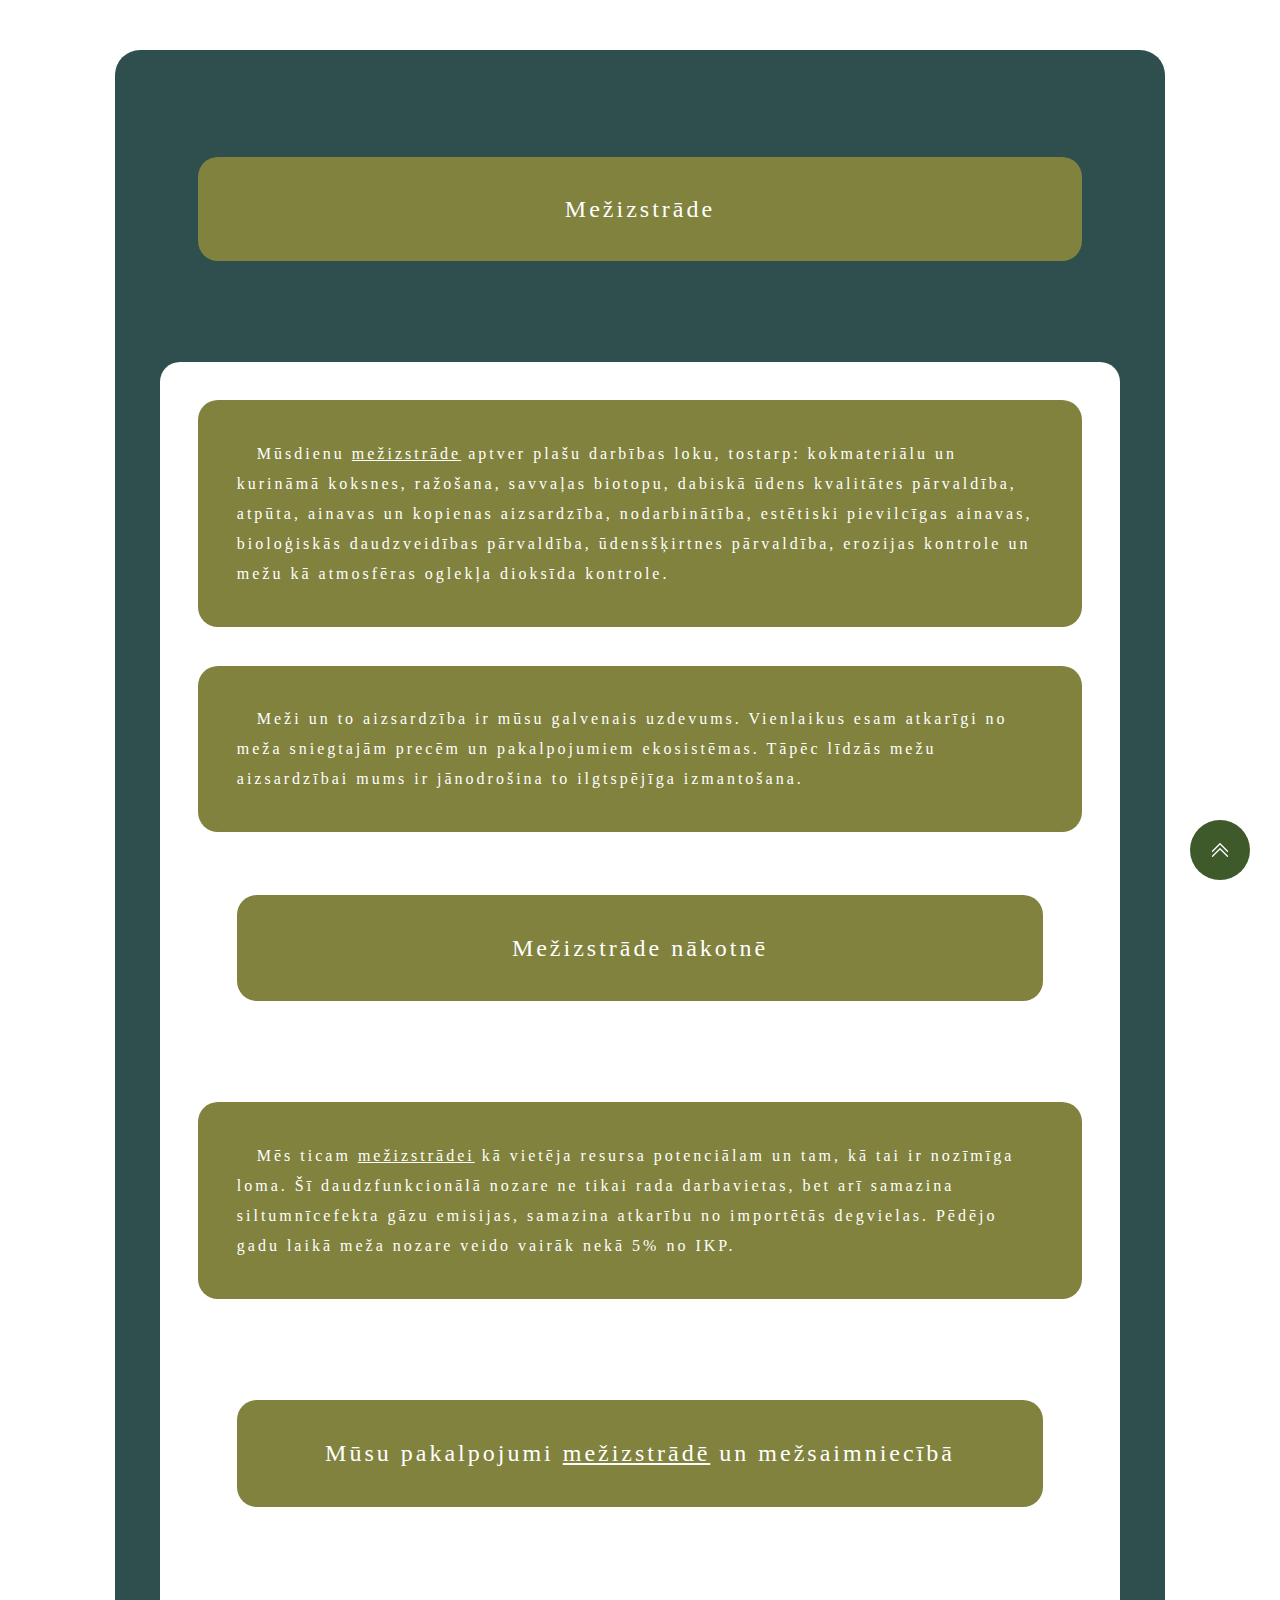
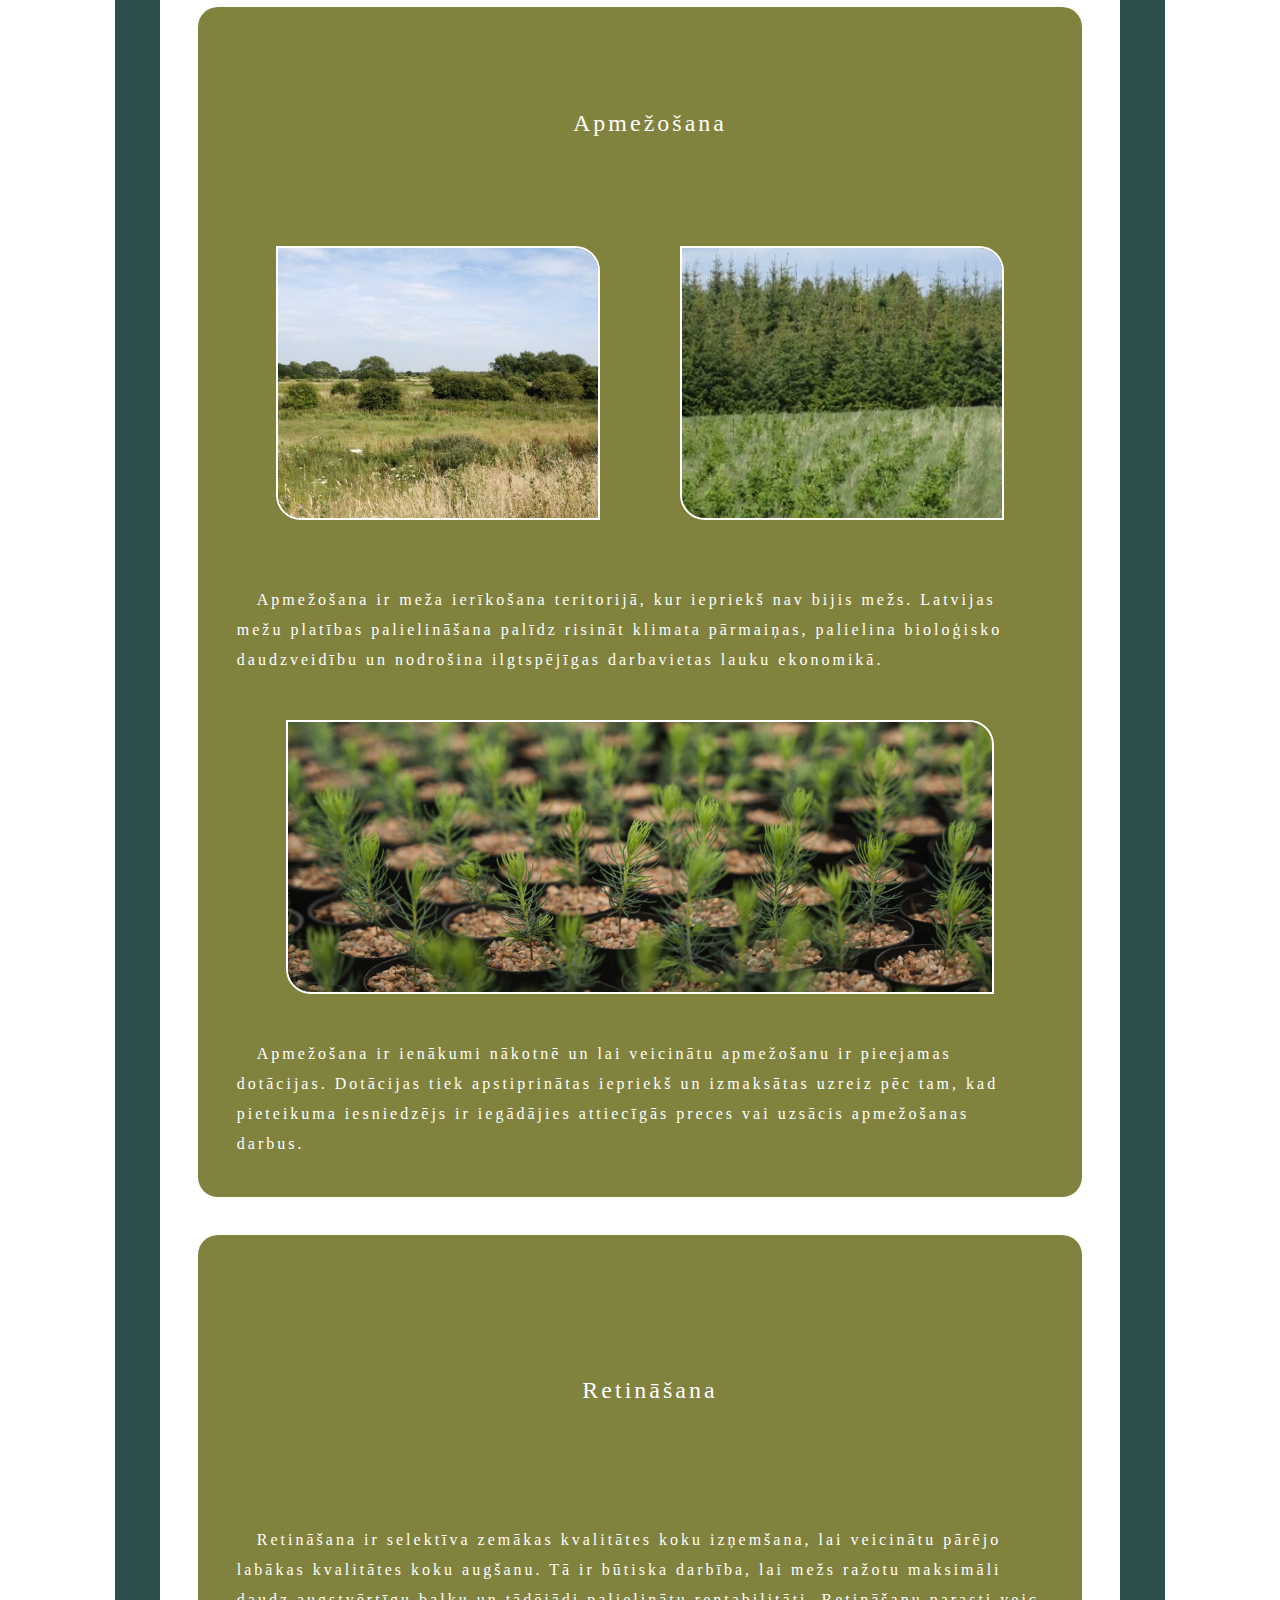
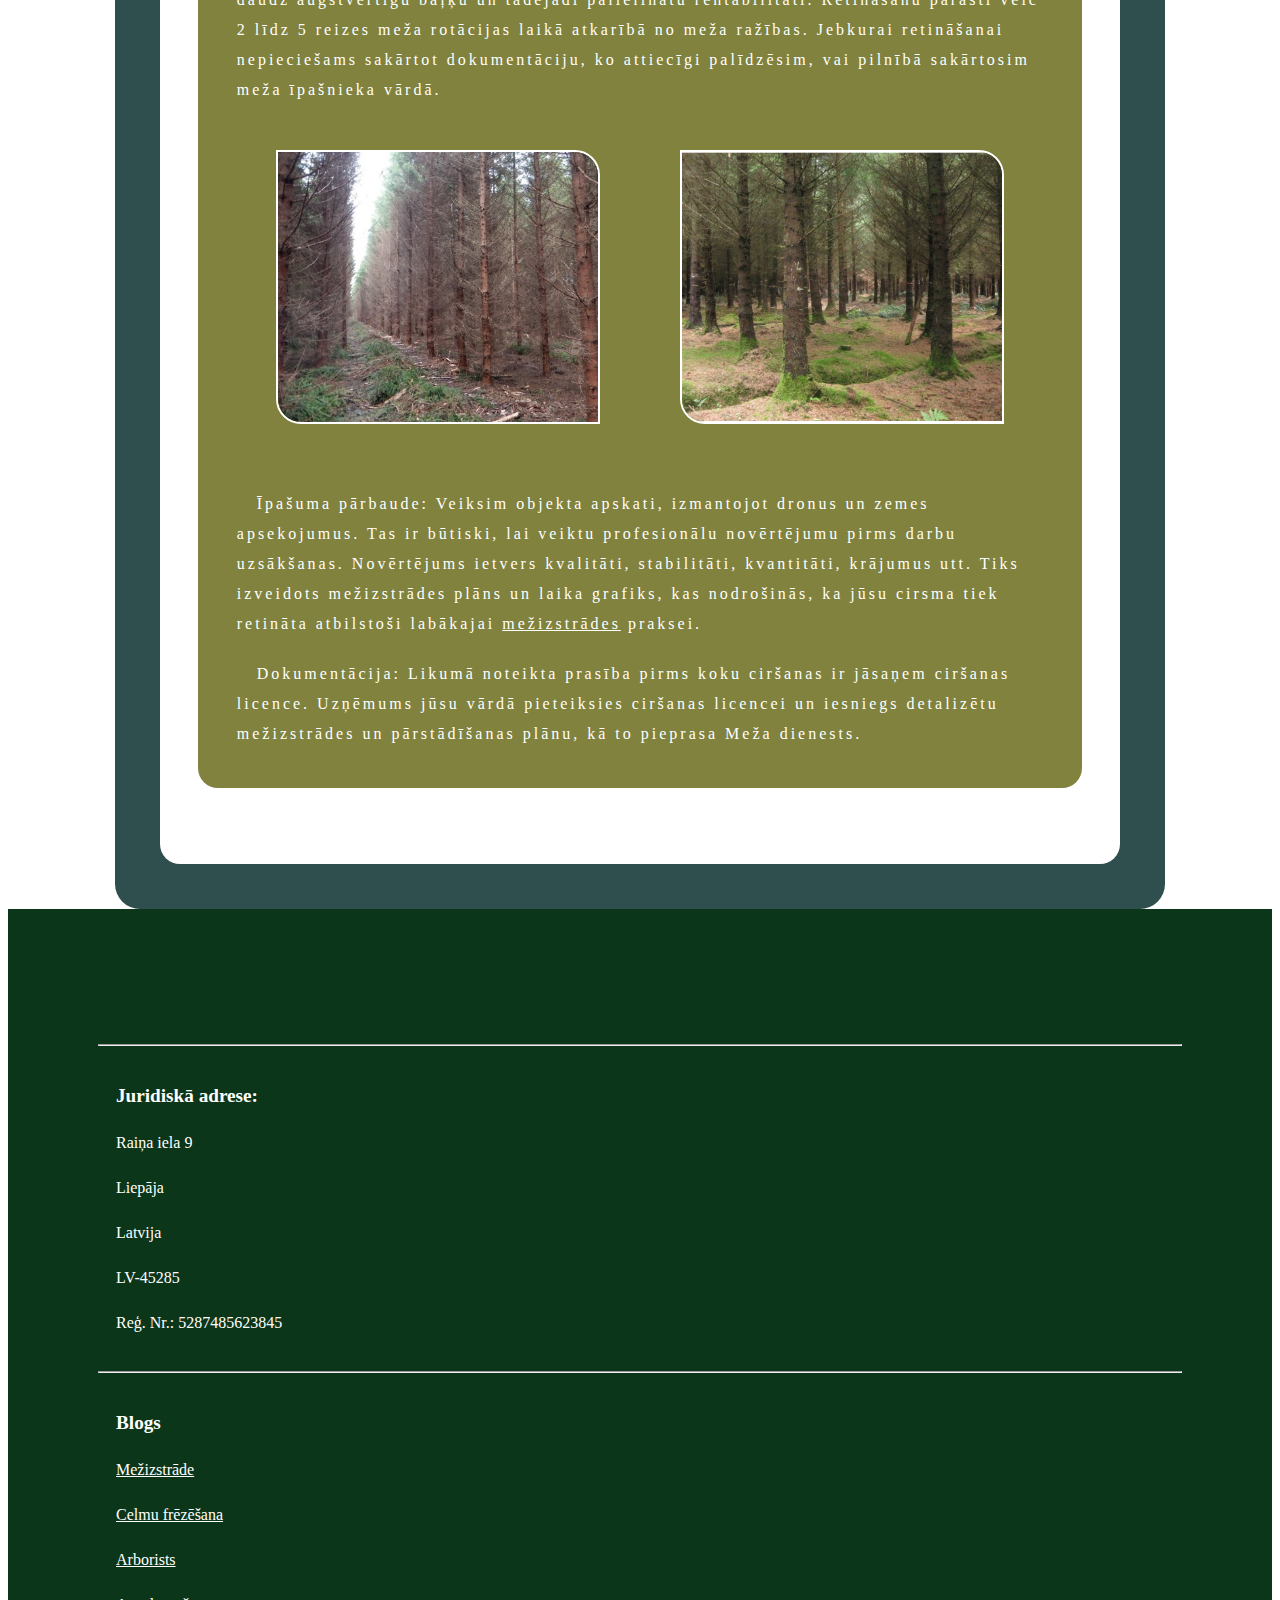
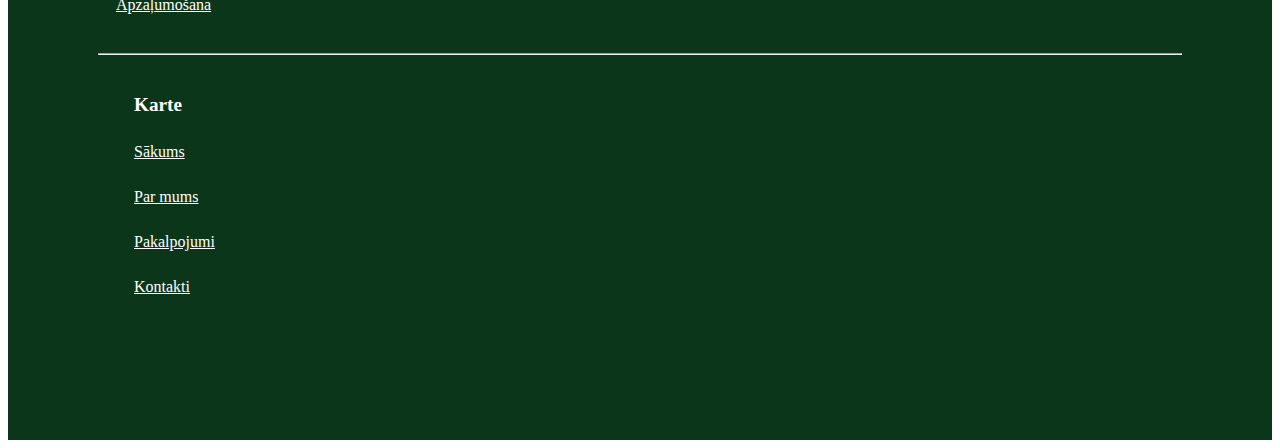
<file: Mežizstrāde.html>
<!DOCTYPE html>
<html lang="en">
<head>
  <meta charset="UTF-8">
  <meta name="viewport" content="width=device-width, initial-scale=1.0">
  <title>mežizstrāde</title>
  <link rel="stylesheet" href="mežizstrāde.css">
</head>
<body>

  <div class="pamatne">

    <button onclick="topFunction()" id="poga" style="
    display: flex;
    align-items: center;
    justify-content: center;
    position: fixed;
    bottom: 20px;
    right: 30px;
    z-index: 99;
    font-size: 18px;
    border: none;
    outline: none;
    background-color: rgb(62, 90, 43);
    color: white;
    cursor: pointer;
    height: 60px;
    width: 60px;
    padding: 15px;
    border-radius: 30px;"><svg xmlns="http://www.w3.org/2000/svg" width="20" height="20" fill="currentColor" class="bi bi-chevron-double-up" viewBox="0 0 16 16">
                <path fill-rule="evenodd" d="M7.646 2.646a.5.5 0 0 1 .708 0l6 6a.5.5 0 0 1-.708.708L8 3.707 2.354 9.354a.5.5 0 1 1-.708-.708z"/>
                <path fill-rule="evenodd" d="M7.646 6.646a.5.5 0 0 1 .708 0l6 6a.5.5 0 0 1-.708.708L8 7.707l-5.646 5.647a.5.5 0 0 1-.708-.708z"/>
              </svg></button>

     <div class="paragrāfs">

            <div style="
                font-size: x-large;
                font-family: Georgia, 'Times New Roman', Times, serif;
                letter-spacing: 3px;
                padding: 3vw;">
                <p style="  background-color: rgb(128, 130, 62);
                  border: 0px solid white;
                  border-radius: 20px;
                  color: white;
                  padding: 3vw;
                  text-align: center;">Mežizstrāde</p>
            </div>

          

        <div class="ul">

            <div style="margin-bottom: 3vw;" class="li">
              Mūsdienu <a href="./pakalpojumi.html3mežizstrāde">mežizstrāde</a> aptver plašu 
              darbības loku, tostarp: kokmateriālu un kurināmā koksnes, ražošana, 
              savvaļas biotopu, dabiskā ūdens kvalitātes pārvaldība, atpūta, ainavas un kopienas aizsardzība, 
              nodarbinātība, estētiski pievilcīgas ainavas, bioloģiskās daudzveidības pārvaldība, ūdensšķirtnes 
              pārvaldība, erozijas kontrole un mežu kā atmosfēras oglekļa dioksīda kontrole.
        </div>

            <div class="li">Meži un to aizsardzība ir mūsu galvenais uzdevums. Vienlaikus esam atkarīgi no meža sniegtajām precēm un pakalpojumiem
              ekosistēmas. Tāpēc līdzās mežu aizsardzībai mums ir jānodrošina to ilgtspējīga izmantošana.
            </div>


            <div style="
          font-size: x-large;
          font-family: Georgia, 'Times New Roman', Times, serif;
          letter-spacing: 3px;
          padding: 3vw;">
          <p style="  background-color: rgb(128, 130, 62);
                      border: 0px solid white;
                      border-radius: 20px;
                      color: white;
                      padding: 3vw;
                      text-align: center;">Mežizstrāde nākotnē</p></div>

            <div class="li" style="margin-top: 3vw;
            margin-bottom: 3vw;">Mēs ticam <a href="pakalpojumi.html#mežizstrāde">mežizstrādei</a>  kā vietēja 
            resursa potenciālam un tam, 
            kā tai ir nozīmīga loma. Šī daudzfunkcionālā 
            nozare ne tikai rada darbavietas, bet arī samazina siltumnīcefekta gāzu emisijas, samazina 
            atkarību no importētās degvielas. Pēdējo gadu laikā meža nozare veido vairāk nekā 5% no IKP.
            </div>


            <div style="
          font-size: x-large;
          font-family: Georgia, 'Times New Roman', Times, serif;
          letter-spacing: 3px;
          padding: 3vw;">
          <p style="  background-color: rgb(128, 130, 62);
                      border: 0px solid white;
                      border-radius: 20px;
                      color: white;
                      padding: 3vw;
                      text-align: center;">Mūsu pakalpojumi <a href="">mežizstrādē</a> un mežsaimniecībā</p>
                      </div>
        
            <div class="li" style="margin-top: 3vw;margin-bottom: 3vw;">
              <div style="
              font-size: x-large;
              font-family: Georgia, 'Times New Roman', Times, serif;
              letter-spacing: 3px;">
              <p style="  background-color: rgb(128, 130, 62);
                            border: 0px solid white;
                            border-radius: 20px;
                            color: white;
                            padding: 3vw;
                            text-align: center;">Apmežošana</p>
              </div>

              <div style="
              display: flex;
              justify-content: space-around;">
                <div><img 
                  style="
            display: block;
            width: 25vw;
            height: 30vh;
            margin-top: 5vh;
            margin-bottom: 5vh;
            object-fit: cover;
            border: 2px solid white;
            border-top-right-radius: 25px;
            border-bottom-left-radius: 25px;"
                  src="./goldwoodimages/goldwood.lv palienas mežizstrāde.jpg" alt=""></div>
                <div><img 
                  style="
            display: block;
            width: 25vw;
            height: 30vh;
            margin-top: 5vh;
            margin-bottom: 5vh;
            object-fit: cover;
            border: 2px solid white;
            border-top-right-radius: 25px;
            border-bottom-left-radius: 25px;"
                  src="./goldwoodimages/goldwood.lv jaunaudze mežizstrāde.jpg" alt=""></div>
              </div>

            <div style="display: block; margin-top: 20px;">
              Apmežošana ir meža ierīkošana teritorijā, kur iepriekš nav bijis mežs. 
              Latvijas mežu platības palielināšana palīdz risināt klimata pārmaiņas, palielina bioloģisko daudzveidību 
              un nodrošina ilgtspējīgas darbavietas lauku ekonomikā. 
            </div>

            <div><img style="
            display: block;
            width: 55vw;
            height: 30vh;
            margin-left: auto;
            margin-right: auto;
            margin-top: 5vh;
            margin-bottom: 5vh;
            object-fit: cover;
            border: 2px solid white;
            border-top-right-radius: 25px;
            border-bottom-left-radius: 25px;" 
            src="./goldwoodimages/goldwood.lv stādi mežizstrāde.jpg" alt="stādi mežizstrāde"></div>

            <div style="display: block; margin-top: 20px;">Apmežošana ir ienākumi nākotnē un lai veicinātu apmežošanu ir pieejamas 
              dotācijas. Dotācijas tiek apstiprinātas iepriekš un izmaksātas
              uzreiz pēc tam, kad pieteikuma iesniedzējs ir iegādājies attiecīgās preces vai uzsācis apmežošanas darbus.</div>
            </div>

            <div class="li" style="margin-top: 3vw;
            margin-bottom: 3vw;">
                      <div style="
                      font-size: x-large;
                      font-family: Georgia, 'Times New Roman', Times, serif;
                      letter-spacing: 3px;
                      padding: 3vw;">


                            <p style="  background-color: rgb(128, 130, 62);
                            border: 0px solid white;
                            border-radius: 20px;
                            color: white;
                            padding: 3vw;
                            text-align: center;">Retināšana</p>
                      </div>

                      <div style="display: block; margin-top: 20px;">
                        Retināšana ir selektīva zemākas kvalitātes koku izņemšana, lai veicinātu pārējo labākas kvalitātes 
                        koku augšanu. Tā ir būtiska darbība, lai mežs ražotu maksimāli daudz augstvērtīgu baļķu un tādējādi 
                        palielinātu rentabilitāti. Retināšanu parasti veic 2 līdz 5 reizes meža rotācijas laikā atkarībā no 
                        meža ražības. Jebkurai retināšanai nepieciešams sakārtot dokumentāciju, ko attiecīgi palīdzēsim, vai 
                        pilnībā sakārtosim meža īpašnieka vārdā.
                      </div>

                      <div style="
                      display: flex;
                      justify-content: space-around;">
                        <div><img 
                          style="
                    display: block;
                    width: 25vw;
                    height: 30vh;
                    margin-top: 5vh;
                    margin-bottom: 5vh;
                    object-fit: cover;
                    border: 2px solid white;
                    border-top-right-radius: 25px;
                    border-bottom-left-radius: 25px;"
                          src="./goldwoodimages/goldwood.lv retināšana mežizstrāde.jpg" alt=""></div>
                        <div><img 
                          style="
                    display: block;
                    width: 25vw;
                    height: 30vh;
                    margin-top: 5vh;
                    margin-bottom: 5vh;
                    object-fit: cover;
                    border: 2px solid white;
                    border-top-right-radius: 25px;
                    border-bottom-left-radius: 25px;"
                          src="./goldwoodimages/goldwood.lv retināts mežizstrāde.png" alt=""></div>
                      </div>

                      <div style="display: block; margin-top: 20px;">Īpašuma pārbaude:
                        Veiksim objekta apskati, izmantojot dronus un zemes apsekojumus. Tas ir būtiski, lai 
                        veiktu profesionālu novērtējumu pirms darbu uzsākšanas. Novērtējums ietvers kvalitāti, stabilitāti, 
                        kvantitāti, krājumus utt. Tiks izveidots mežizstrādes plāns un laika grafiks, kas nodrošinās, ka 
                        jūsu cirsma tiek retināta atbilstoši labākajai <a href="pakalpojumi.html#mežizstrāde">mežizstrādes</a> praksei.
                      </div>
                      

                      <div style="display: block; margin-top: 20px;">Dokumentācija: 
                        Likumā noteikta prasība pirms koku ciršanas ir jāsaņem ciršanas licence. Uzņēmums jūsu vārdā 
                        pieteiksies ciršanas licencei un iesniegs detalizētu mežizstrādes un pārstādīšanas plānu, kā to 
                        pieprasa Meža dienests.
                      </div>
            </div>
      </div>
     </div>
  
  </div>


  <div class="footer">

    <div class="rekvizīti">
      <hr style="color: white; margin:auto; margin-top: 30px; margin-bottom: 30px;">
        <p style="font-size: larger; font-weight: 700;">Juridiskā adrese:</p>

      

        <p>Raiņa iela 9</p>
        <p>Liepāja</p>
        <P>Latvija</P>
        <p>LV-45285</p>
        <p>Reģ. Nr.: 5287485623845 </p>

        <hr style="color: white; margin:auto; margin-top: 30px; margin-bottom: 30px;">

        <div class="karte">
          <p style="font-size: larger; font-weight: 700;">Blogs</p>

          <div style="display: inline; font-size: medium;">
              <p><a href="Mežizstrāde.html">Mežizstrāde </a></p>
              <p><a href="celmu-frēzēšana.html">Celmu frēzēšana</a></p>
              <p><a href="arborists.html">Arborists</a></p>
              <p><a href="apzaļumošana.html">Apzaļumošana</a></p>
          </div>


          <hr style="color: white; margin:auto; margin-top: 30px; margin-bottom: 30px;">

    </div>

    <div class="karte">
        <p style="font-weight: 700;
        font-size: larger;
        margin-left: 3vh;">Karte</p>
         <p><a style="margin: 0vh 2vh;" href="index.html">Sākums</a></p>
         <p><a style="margin: 0vh 2vh;" href="parmums.html">Par mums</a></p>  
         <p><a style="margin: 0vh 2vh;" href="pakalpojumi.html">Pakalpojumi</a></p>  
         <p><a style="margin: 0vh 2vh;" href="kontakti.html">Kontakti</a></p>
    </div>

    </div>
  </div>

    <script>
      let mybutton = document.getElementById("poga")
      window.onscroll = function() {scrollFunction()};
  
      function scrollFunction() {
        if (document.body.scrollTop > 20 || document.documentElement.scrollTop > 20) {
          mybutton.style.display = "block";
        } else {
          mybutton.style.display = "none";
        }
      }
  
      function topFunction() {
        document.body.scrollTop = 0;
        document.documentElement.scrollTop = 0;
      }
    </script>
</body>
</html>
</file>
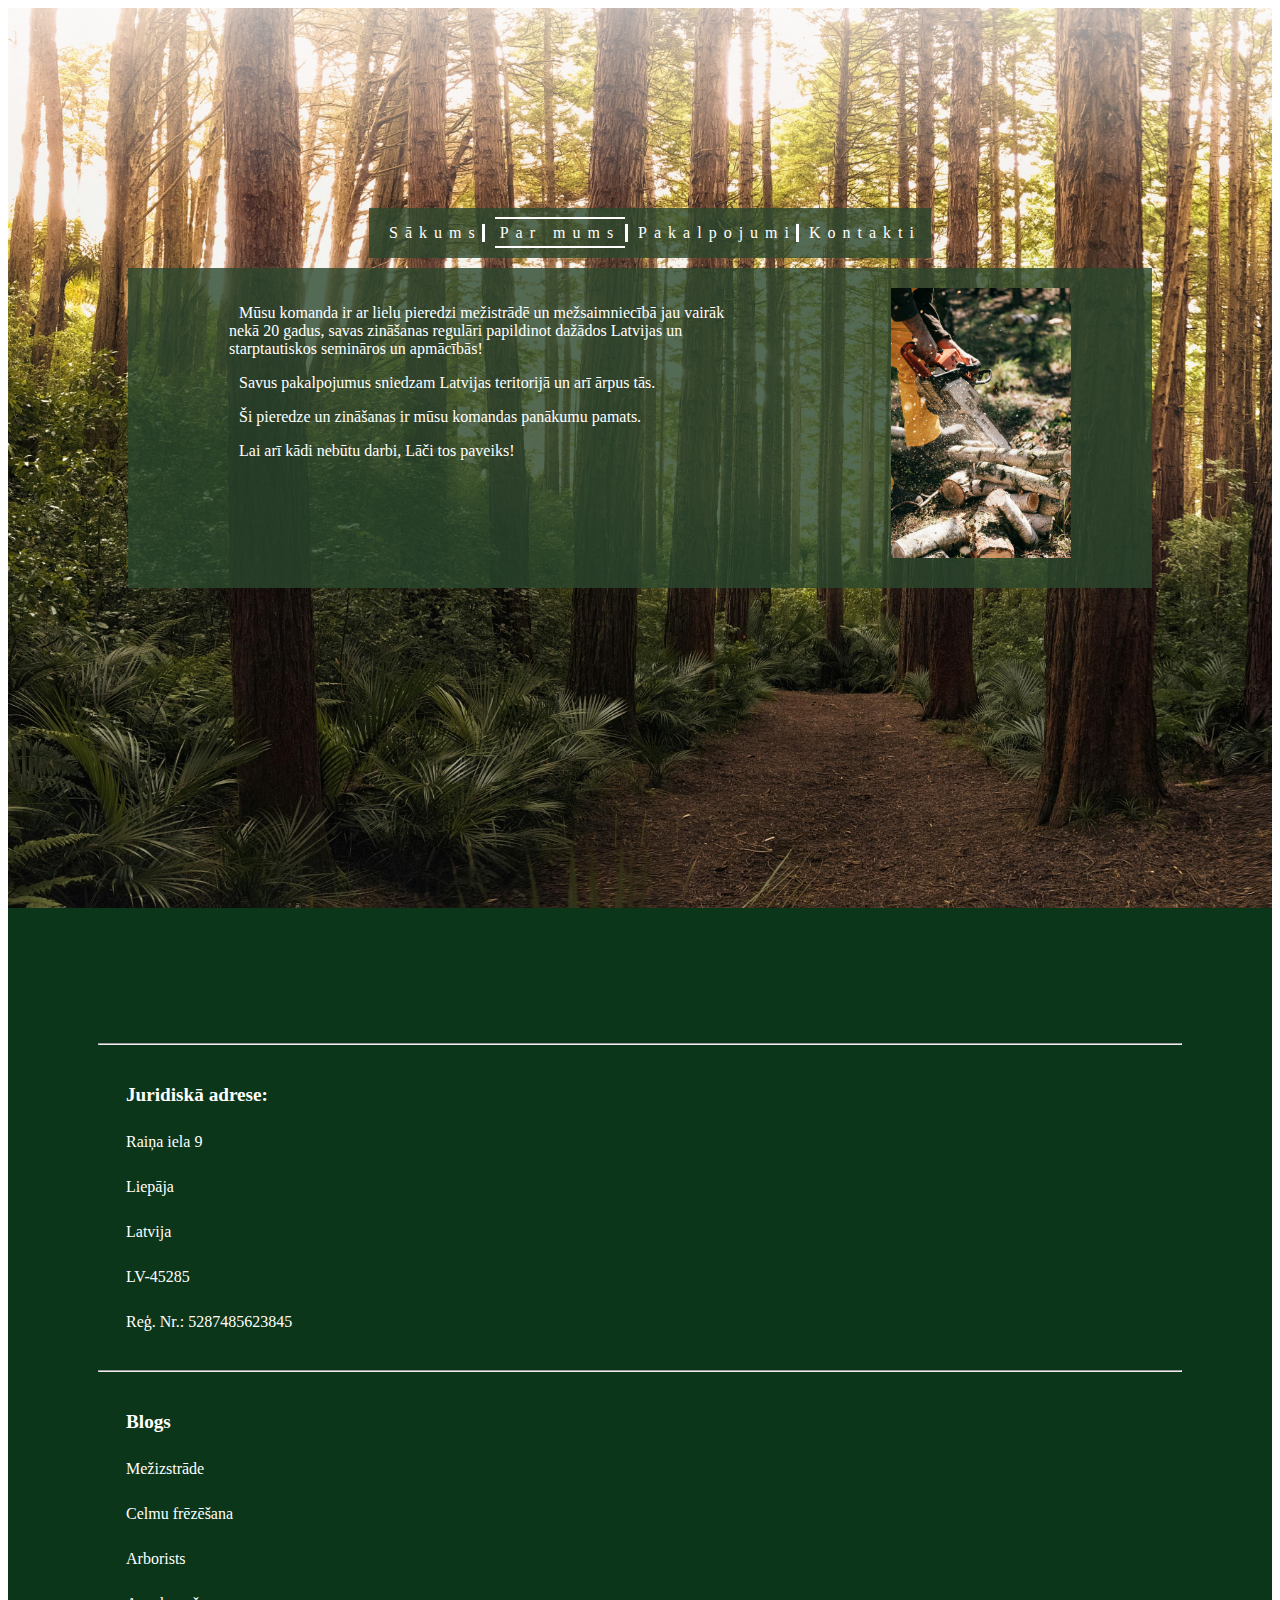
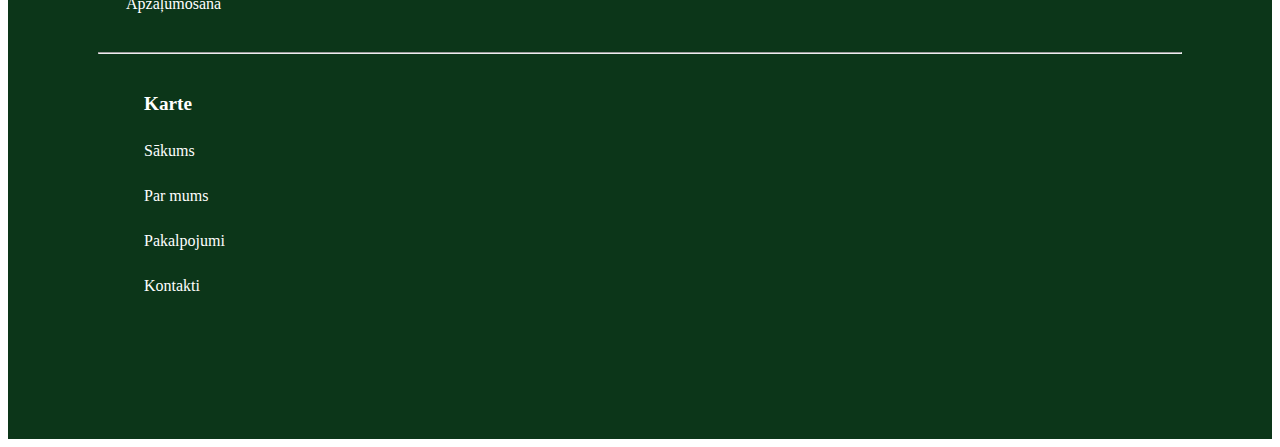
<file: parmums.html>
<!DOCTYPE html>
<html lang="en">
<head>
  <meta charset="UTF-8">
  <meta name="viewport" content="width=device-width, initial-scale=1.0">
  <title>par mums</title>
  <link rel="stylesheet" href="parmums.css">
</head>
<body>
  <div class="background">

    <div class="header">  
    </div>

    <nav class="galvenaismenu">
      <ul>
        <li><a href="index.html">Sākums</a></li>
        <li class="current"><a href="parmums.html">Par mums</a></li>
        <li><a href="pakalpojumi.html">Pakalpojumi</a></li>
        <li id="endbutton"><a href="kontakti.html">Kontakti</a></li>
      </ul>
    </nav>

    <div class="parmums">
      <div class="textparmums">
        <div class="p.nr.1">
          <p>Mūsu komanda ir ar lielu pieredzi mežistrādē un mežsaimniecībā 
            jau vairāk nekā 20 gadus, savas zināšanas regulāri papildinot dažādos 
            Latvijas un starptautiskos semināros un apmācībās!</p>
        </div>
      
        <div class="p.nr.2">
          <p>Savus pakalpojumus sniedzam Latvijas teritorijā un arī ārpus tās.</p>
        </div>

        <div class="p.nr.3">
          <p>Ši pieredze un zināšanas ir mūsu komandas panākumu pamats.</p>
        </div>

        <div class="p.nr.4">
          <p>Lai arī kādi nebūtu darbi, Lāči tos paveiks!</p>
        </div>
      </div>

      <img src="./goldwoodimages/goldwood.lv chainsaw mežizstrāde.jpg" alt="mežizstrāde">
    </div>
  </div>



  <div class="footer">

    <div class="rekvizīti">
      <hr style="color: white; margin:auto; margin-top: 30px; margin-bottom: 30px;">
        <p style="font-size: larger; font-weight: 700;">Juridiskā adrese:</p>

      

        <p>Raiņa iela 9</p>
        <p>Liepāja</p>
        <P>Latvija</P>
        <p>LV-45285</p>
        <p>Reģ. Nr.: 5287485623845 </p>

        <hr style="color: white; margin:auto; margin-top: 30px; margin-bottom: 30px;">

        <div class="karte">
          <p style="font-size: larger; font-weight: 700;">Blogs</p>

          <div style="display: inline; font-size: medium;">
              <p><a href="Mežizstrāde.html">Mežizstrāde </a></p>
              <p><a href="celmu-frēzēšana.html">Celmu frēzēšana</a></p>
              <p><a href="arborists.html">Arborists</a></p>
              <p><a href="apzaļumošana.html">Apzaļumošana</a></p>
          </div>


          <hr style="color: white; margin:auto; margin-top: 30px; margin-bottom: 30px;">

    </div>

    <div class="karte">
        <p style="font-weight: 700;
        font-size: larger;
        margin-left: 3vh;">Karte</p>
         <p><a style="margin: 0vh 2vh;" href="index.html">Sākums</a></p>
         <p><a style="margin: 0vh 2vh;" href="parmums.html">Par mums</a></p>  
         <p><a style="margin: 0vh 2vh;" href="pakalpojumi.html">Pakalpojumi</a></p>  
         <p><a style="margin: 0vh 2vh;" href="kontakti.html">Kontakti</a></p>
    </div>

    </div>
  </div>







 

  <script>
    if (screen.width <= 700) {
      document.location = "mobile.html";
      }
   </script>
</body>
</html>
</file>
<file: sakums.css>
nav {
  position: relative;
  width: 100%;
  margin: auto;
  padding: 10px;
}


ul {
  display: flex;
  justify-content: center;
  align-items: center; /*vertikālais*/
  list-style-type: georgian;
  margin: auto;
  padding: 10px;
  width: fit-content;
  height: 30px;
  background-color: rgba(42, 71, 45, 0.744);
}

li {
  display: inline;
  font-family: Georgia, 'Times New Roman', Times, serif;
  letter-spacing: 7px;
  text-decoration: none;
  padding-left: 10px;
  border-top: 0px;
  border-bottom: 0px;
  border-right: 3px;
  border-left: 0px;
  border-color: white;
  border-style: inset;
}

a {
  color: rgb(255, 255, 255);
  font-size: 16px;
  text-decoration: none;
}

@keyframes fadein {
  from {opacity: 0;}
  to {opacity: 1;}
}

.current a {
  padding: 5px;
color: rgb(255, 255, 255);
border-top: 2px;
border-bottom: 2px;
border-right: 0px;
border-left: 0px;
border-color: white;
border-bottom-style: inset;
border-top-style: outset;
animation-name: fadein;
animation-duration: 2s;
animation-iteration-count: infinite;
animation-direction: alternate;
}

#endbutton {
  border: 0px;
  border-color: white;
  border-style: double;
}

@-webkit-keyframes slidein {
  from {background-position: top; background-size:2750px; }
  to {background-position: -100px 0px;background-size:2500px;}
  }
  
  @keyframes slidein {
  from {background-position: top;background-size:2750px; }
  to {background-position: -100px 0px;background-size:2500px;}
  }

div.background {
  height: 100vh;
  width: 100%;
  background-image: url('./goldwoodimages/goldwood.lv\ index\ img.jpg');
  background-repeat: no-repeat;
  background-size: cover;
  background-size:cover;
        -webkit-animation: slidein 60s;
        animation: slidein 60s;

        -webkit-animation-fill-mode: forwards;
        animation-fill-mode: forwards;

        -webkit-animation-iteration-count: infinite;
        animation-iteration-count: infinite;

        -webkit-animation-direction: alternate;
        animation-direction: alternate;              
}

.header {
  position: relative;
  background-image: linear-gradient(180deg, rgba(255, 255, 255, 0.616), rgba(255, 255, 255, 0));
  width: auto;
  height: 170px;
  padding-bottom: 20px;
}

div.pakalpojumi {
  position: relative;
  display: flex;
  justify-content: space-between;
  padding-top: 20px;
  width: 80vw;
  height: 300px;
  margin: auto; 
}

div.pakalpojumi div {
  width: 175px;
  height: 230px;
  margin: auto;
  justify-content: center;
  align-items: center;
  background-image: radial-gradient(rgb(255, 255, 255), rgba(26, 67, 28, 0.6));
}

div.pakalpojumi div a {
  font-family: Georgia, 'Times New Roman', Times, serif;
  font-size: 16px;
  color: white;
  width: fit-content;
  display: block;
  margin-top: 5px;
  margin-left: auto;
  margin-right: auto;
}

div.pakalpojumi div img {
  width: 140px;
  height: 160px;
  object-fit: cover;
  display: block;
  align-self: baseline;
  margin-top: 18px;
  margin-left: auto;
  margin-right: auto;
}





.pamatne {
  display: block;
  background-color: darkslategray;
  position: relative;
  width: 75vw;
  border: 0px solid white;
  border-radius: 25px;
  margin: auto;
  margin-top: 50px;
  padding: 5vh;
  justify-content: space-around;
  align-items: center;
}

.paragrāfs {
  display: block;
  position: relative;
  align-items: center;
  color: white;
  font-size: medium;
}

.ul {
  background-color: rgb(255, 255, 255);
  line-height: 30px;
  font-size: medium;
  font-family: Georgia, 'Times New Roman', Times, serif;
  letter-spacing: 3px;
  border: 0px solid white;
  border-radius: 20px;
  list-style-type: none;
  padding: 3vw;
  margin-top: 3vw;
}

.li {
  background-color: rgb(128, 130, 62);
  border: 0px solid white;
  border-radius: 20px;
  color: white;
  padding: 3vw;
}

a {
  color: white;
}

p {
  color: white;
}



.footer {
  position: relative;
  display: block;
  background-color: rgb(12, 54, 25);
  margin-bottom: 0px;
  padding-top: 5vh;
  padding-bottom: 5vh;
}

.footer p {
  color: white;
  font-family: Georgia, 'Times New Roman', Times, serif;
  font-size: medium;
  background-color: rgb(12, 54, 25);
  padding: 1vh;
  margin: 1vh;
}

.rekvizīti {
  display: block;
  position: relative;
  margin: 10vh;

}

.karte {
  display: block;
  position: relative;
  margin: auto;
}

p {
  color: white;
}
a {
  color: white;
}






html {
  scroll-behavior: smooth;
}
</file>
<file: apzaļumošana.css>
.pamatne {
  position: relative;
  display: block;
  margin: auto;
  padding-top: 30px;
  padding-bottom: 30px;
  justify-content: space-around;
  align-items: center;
  font-family: Georgia, 'Times New Roman', Times, serif;
}

.virsraksts {
  display: block;
  position: relative;
  width: auto;

}

h1, h2 {
  text-align: center;
  width: fit-content;
  margin: auto;
  margin-top: 20px;
  color: rgb(255, 255, 255);
  text-decoration: none;
  padding: 20px;
  background-color: rgb(186, 184, 108);
  border: 0px solid white;
  border-radius: 20px;
}

h1 :hover {
  color: rgb(58, 97, 44);
  
}

a {
  color: white;
}

p {
  color: white;
  background-color: rgb(128, 130, 62);
  text-indent: 3vw;
  line-height: 30px;
  font-size: medium;
  font-family: Georgia, 'Times New Roman', Times, serif;
  letter-spacing: 3px;
  padding: 5vh;
  border: 0px solid white;
  border-radius: 20px;
}

.paragrāfs1, .paragrāfs3 {
  margin-top: 40px;
  font-size: medium;
}

.paragrāfs-bilde{
  position: relative;
  display: flex;
}

.paragrāfs-bilde img {
  width: 40vw;
  object-fit: scale-down;

}

.imgframe {
  position: relative;
  display: block;
  background-color: darkslategray;
  width: 80vw;
  border: 0px solid white;
  border-radius: 25px;
  margin: auto;
  padding-top: 30px;
  padding-bottom: 30px;
  justify-content: space-around;
  align-items: center;
}

.paradrāfs2 {
  position: relative;
  display: block;
  width: 80vw;
  font-size: medium;
}

.ul {
  background-color: rgb(255, 255, 255);
  line-height: 30px;
  font-size: medium;
  font-family: Georgia, 'Times New Roman', Times, serif;
  letter-spacing: 3px;
  border: 0px solid white;
  border-radius: 20px;
  list-style-type: none;
  padding: 3vw;
  margin-top: 3vw;
}

.li {
  background-color: rgb(128, 130, 62);
  border: 0px solid white;
  border-radius: 20px;
  color: white;
  padding: 3vw;
}

.paragrāfs3 {
  display: block;
  position: relative;
  align-items: center;
  justify-content: left;
  color: white;
  font-size: medium;
}

.footer {
  position: relative;
  display: block;
  background-color: rgb(12, 54, 25);
  margin-bottom: 0px;
  padding-top: 5vh;
  padding-bottom: 5vh;
}

.footer p {
  color: white;
  font-family: Georgia, 'Times New Roman', Times, serif;
  font-size: medium;
  background-color: rgb(12, 54, 25);
  padding: 1vh;
  margin: 1vh;
}

.rekvizīti {
  display: block;
  position: relative;
  margin: 10vh;

}

.karte {
  display: block;
  position: relative;
  margin: auto;
}

p {
  color: white;
}
a {
  color: white;
}

html {
  scroll-behavior: smooth;
}
</file>
<file: arborists.css>
.pamatne {
  position: relative;
  display: block;
  margin: auto;
  padding-top: 30px;
  padding-bottom: 30px;
  justify-content: space-around;
  align-items: center;
  font-family: Georgia, 'Times New Roman', Times, serif;
}

.virsraksts {
  display: block;
  position: relative;
  width: auto;

}

h1, h2 {
  text-align: center;
  width: fit-content;
  margin: auto;
  margin-top: 20px;
  color: rgb(255, 255, 255);
  text-decoration: none;
  padding: 20px;
  background-color: rgb(186, 184, 108);
  border: 0px solid white;
  border-radius: 20px;
}

h1 :hover {
  color: rgb(58, 97, 44);
  
}

a {
  color: white;
}

p {
  color: white;
  background-color: rgb(128, 130, 62);
  text-indent: 3vw;
  line-height: 30px;
  font-size: medium;
  font-family: Georgia, 'Times New Roman', Times, serif;
  letter-spacing: 3px;
  padding: 5vh;
  border: 0px solid white;
  border-radius: 20px;
}

.paragrāfs1, .paragrāfs3 {
  margin-top: 40px;
  font-size: medium;
}

.paragrāfs-bilde{
  position: relative;
  display: flex;
}

.paragrāfs-bilde img {
  width: 40vw;
  object-fit: scale-down;

}

.imgframe {
  position: relative;
  display: block;
  background-color: darkslategray;
  width: 80vw;
  border: 0px solid white;
  border-radius: 25px;
  margin: auto;
  padding-top: 30px;
  padding-bottom: 30px;
  justify-content: space-around;
  align-items: center;
}

.paradrāfs2 {
  position: relative;
  display: block;
  width: 35vw;
  font-size: medium;
}

.ul {
  background-color: rgb(255, 255, 255);
  line-height: 30px;
  font-size: medium;
  font-family: Georgia, 'Times New Roman', Times, serif;
  letter-spacing: 3px;
  border: 0px solid white;
  border-radius: 20px;
  list-style-type: none;
  padding: 3vw;
  margin-top: 3vw;
}

.li {
  background-color: rgb(128, 130, 62);
  border: 0px solid white;
  border-radius: 20px;
  color: white;
  padding: 3vw;
}

.paragrāfs3 {
  display: block;
  position: relative;
  align-items: center;
  justify-content: left;
  color: white;
  font-size: medium;
}

html {
  scroll-behavior: smooth;
}







.footer {
  position: relative;
  display: block;
  background-color: rgb(12, 54, 25);
  margin-bottom: 0px;
  padding-top: 5vh;
  padding-bottom: 5vh;
}

.footer p {
  color: white;
  font-family: Georgia, 'Times New Roman', Times, serif;
  font-size: medium;
  background-color: rgb(12, 54, 25);
  padding: 1vh;
  margin: 1vh;
}

.rekvizīti {
  display: block;
  position: relative;
  margin: 10vh;

}

.karte {
  display: block;
  position: relative;
  margin: auto;
}

p {
  color: white;
}
a {
  color: white;
}
</file>
<file: blogscelmufrēzēšana.css>
.pamatne {
  position: relative;
  display: block;
  margin: auto;
  padding-top: 30px;
  padding-bottom: 30px;
  justify-content: space-around;
  align-items: center;
  font-family: Georgia, 'Times New Roman', Times, serif;
}

.virsraksts {
  display: block;
  position: relative;
  width: auto;

}

h1, h2 {
  text-align: center;
  width: fit-content;
  margin: auto;
  margin-top: 20px;
  color: rgb(255, 255, 255);
  text-decoration: none;
  padding: 20px;
  background-color: rgb(186, 184, 108);
  border: 0px solid white;
  border-radius: 20px;
}

h1 :hover {
  color: rgb(58, 97, 44);
  
}

a {
  color: white;
}

p {
  color: white;
  background-color: rgb(128, 130, 62);
  text-indent: 3vw;
  line-height: 30px;
  font-size: medium;
  font-family: Georgia, 'Times New Roman', Times, serif;
  letter-spacing: 3px;
  padding: 5vh;
  border: 0px solid white;
  border-radius: 20px;
}

.paragrāfs1, .paragrāfs3 {
  margin-top: 40px;
  font-size: medium;
}

.paragrāfs-bilde{
  position: relative;
  display: flex;
}

.paragrāfs-bilde img {
  width: 40vw;
  object-fit: scale-down;

}

.imgframe {
  position: relative;
  display: block;
  background-color: darkslategray;
  width: 80vw;
  border: 0px solid white;
  border-radius: 25px;
  margin: auto;
  padding-top: 30px;
  padding-bottom: 30px;
  justify-content: space-around;
  align-items: center;
}

.paradrāfs2 {
  position: relative;
  display: block;
  width: 35vw;
  font-size: medium;
}

.ul {
  background-color: rgb(255, 255, 255);
  line-height: 30px;
  font-size: medium;
  font-family: Georgia, 'Times New Roman', Times, serif;
  letter-spacing: 3px;
  border: 0px solid white;
  border-radius: 20px;
  list-style-type: none;
  padding: 3vw;
  margin-top: 3vw;
}

.li {
  background-color: rgb(128, 130, 62);
  border: 0px solid white;
  border-radius: 20px;
  color: white;
  padding: 3vw;
}

.paragrāfs3 {
  display: block;
  position: relative;
  align-items: center;
  justify-content: left;
  color: white;
  font-size: medium;
}






.footer {
  position: relative;
  display: block;
  background-color: rgb(12, 54, 25);
  margin-bottom: 0px;
  padding-top: 5vh;
  padding-bottom: 5vh;
}

.footer p {
  color: white;
  font-family: Georgia, 'Times New Roman', Times, serif;
  font-size: medium;
  background-color: rgb(12, 54, 25);
  padding: 1vh;
  margin: 1vh;
}

.rekvizīti {
  display: block;
  position: relative;
  margin: 10vh;

}

.karte {
  display: block;
  position: relative;
  margin: auto;
}

p {
  color: white;
}
a {
  color: white;
}

html {
  scroll-behavior: smooth;
}
</file>
<file: kontakti.css>
nav {
  position: relative;
  width: 100%;
  margin: auto;
  padding: 10px;
}


ul {
  display: flex;
  justify-content: center;
  align-items: center; /*vertikālais*/
  list-style-type: georgian;
  margin: auto;
  padding: 10px;
  width: fit-content;
  height: 30px;
  background-color: rgba(42, 71, 45, 0.744);
}

li {
  display: inline;
  font-family: Georgia, 'Times New Roman', Times, serif;
  letter-spacing: 7px;
  text-decoration: none;
  /*margin-right: 15px;*/
  padding-left: 10px;
  border-top: 0px;
  border-bottom: 0px;
  border-right: 3px;
  border-left: 0px;
  border-color: white;
  border-style: inset;
}

a {
  color: rgb(255, 255, 255);
  font-size: 16px;
  text-decoration: none;
}

@keyframes fadein {
  from {opacity: 0;}
  to {opacity: 1;}
}

.current a {
  padding: 5px;
color: rgb(255, 255, 255);
border-top: 2px;
border-bottom: 2px;
border-right: 0px;
border-left: 0px;
border-color: white;
border-bottom-style: inset;
border-top-style: outset;
animation-name: fadein;
animation-duration: 2s;
animation-iteration-count: infinite;
animation-direction: alternate;
}

#endbutton {
  border: 0px;
  border-color: white;
  border-style: double;
}

@-webkit-keyframes slidein {
  from {background-position: top; background-size:2750px; }
  to {background-position: -100px 0px;background-size:2500px;}
  }
  
  @keyframes slidein {
  from {background-position: top;background-size:2750px; }
  to {background-position: -100px 0px;background-size:2500px;}
  }

div.background {
  height: 100vh;
  width: 100%;
  background-image: url('./goldwoodimages/goldwood.lv\ index\ img.jpg');
  background-repeat: no-repeat;
  background-size: cover;
  background-size:cover;
        -webkit-animation: slidein 60s;
        animation: slidein 60s;

        -webkit-animation-fill-mode: forwards;
        animation-fill-mode: forwards;

        -webkit-animation-iteration-count: infinite;
        animation-iteration-count: infinite;

        -webkit-animation-direction: alternate;
        animation-direction: alternate;              
}

.header {
  background-image: linear-gradient(180deg, rgba(255, 255, 255, 0.616), rgba(255, 255, 255, 0));
  width: auto;
  height: 170px;
  padding-bottom: 20px;
}

.parmums {
  position: relative;
  display: flex;
  justify-content: space-around;
  padding-top: 20px;
  width: 80vw;
  height: 300px;
  margin: auto;
  background-color: rgba(42, 71, 45, 0.744);
}

.textparmums {
  width: 500px;
  margin-left: 20px;
}

p {
  font-size: 16px;
  font-family: Georgia, 'Times New Roman', Times, serif;
  color: white;
  text-indent: 10px;
}

#nr12 {
  width: 350px;
  object-fit: cover;
  height: 280px;
}





.pamatne {
  display: block;
  background-color: darkslategray;
  position: relative;
  width: 75vw;
  border: 0px solid white;
  border-radius: 25px;
  margin: auto;
  margin-top: 50px;
  padding: 5vh;
  justify-content: space-around;
  align-items: center;
}

.paragrāfs {
  display: block;
  position: relative;
  align-items: center;
  color: white;
  font-size: medium;
}

.ul {
  background-color: rgb(255, 255, 255);
  line-height: 30px;
  font-size: medium;
  font-family: Georgia, 'Times New Roman', Times, serif;
  letter-spacing: 3px;
  border: 0px solid white;
  border-radius: 20px;
  list-style-type: none;
  padding: 3vw;
  margin-top: 3vw;
}

.li {
  background-color: rgb(128, 130, 62);
  border: 0px solid white;
  border-radius: 20px;
  color: white;
  padding: 3vw;
}

a {
  color: white;
}

p {
  color: white;
}










.footer {
  position: relative;
  display: block;
  background-color: rgb(12, 54, 25);
  margin-bottom: 0px;
  padding-top: 5vh;
  padding-bottom: 5vh;
}

.footer p {
  color: white;
  font-family: Georgia, 'Times New Roman', Times, serif;
  font-size: medium;
  background-color: rgb(12, 54, 25);
  padding: 1vh;
  margin: 1vh;
}

.rekvizīti {
  display: block;
  position: relative;
  margin: 10vh;

}

.karte {
  display: block;
  position: relative;
  margin: auto;
}

p {
  color: white;
}
a {
  color: white;
}

html {
  scroll-behavior: smooth;
}
</file>
<file: mežizstrāde.css>
.pamatne {
  display: block;
  background-color: darkslategray;
  position: relative;
  width: 75vw;
  border: 0px solid white;
  border-radius: 25px;
  margin: auto;
  margin-top: 50px;
  padding: 5vh;
  justify-content: space-around;
  align-items: center;
}

.paragrāfs {
  display: block;
  position: relative;
  align-items: center;
  color: white;
  font-size: medium;
}

.ul {
  background-color: rgb(255, 255, 255);
  line-height: 30px;
  font-size: medium;
  font-family: Georgia, 'Times New Roman', Times, serif;
  letter-spacing: 3px;
  border: 0px solid white;
  border-radius: 20px;
  list-style-type: none;
  padding: 3vw;
  margin-top: 3vw;
}

.li {
  background-color: rgb(128, 130, 62);
  border: 0px solid white;
  border-radius: 20px;
  color: white;
  padding: 3vw;
  text-indent: 20px;
}

a {
  color: white;
}

p {
  color: white;
}








.footer {
  position: relative;
  display: block;
  background-color: rgb(12, 54, 25);
  margin-bottom: 0px;
  padding-top: 5vh;
  padding-bottom: 5vh;
}

.footer p {
  color: white;
  font-family: Georgia, 'Times New Roman', Times, serif;
  font-size: medium;
  background-color: rgb(12, 54, 25);
  padding: 1vh;
  margin: 1vh;
}

.rekvizīti {
  display: block;
  position: relative;
  margin: 10vh;

}

.karte {
  display: block;
  position: relative;
  margin: auto;
}

p {
  color: white;
}
a {
  color: white;
}

html {
  scroll-behavior: smooth;
}
</file>
<file: parmums.css>
nav {
  position: relative;
  width: 100%;
  margin: auto;
  padding: 10px;
}


ul {
  display: flex;
  justify-content: center;
  align-items: center; /*vertikālais*/
  list-style-type: georgian;
  margin: auto;
  padding: 10px;
  width: fit-content;
  height: 30px;
  background-color: rgba(42, 71, 45, 0.8);
}

li {
  display: inline;
  font-family: Georgia, 'Times New Roman', Times, serif;
  letter-spacing: 7px;
  text-decoration: none;
  /*margin-right: 15px;*/
  padding-left: 10px;
  border-top: 0px;
  border-bottom: 0px;
  border-right: 3px;
  border-left: 0px;
  border-color: white;
  border-style: inset;
}

a {
  color: rgb(255, 255, 255);
  font-size: 16px;
  text-decoration: none;
}

@keyframes fadein {
  from {opacity: 0;}
  to {opacity: 1;}
}

.current a {
  padding: 5px;
color: rgb(255, 255, 255);
border-top: 2px;
border-bottom: 2px;
border-right: 0px;
border-left: 0px;
border-color: white;
border-bottom-style: inset;
border-top-style: outset;
animation-name: fadein;
animation-duration: 2s;
animation-iteration-count: infinite;
animation-direction: alternate;
}

#endbutton {
  border: 0px;
  border-color: white;
  border-style: double;
}

@-webkit-keyframes slidein {
  from {background-position: top; background-size:2750px; }
  to {background-position: -100px 0px;background-size:2500px;}
  }
  
  @keyframes slidein {
  from {background-position: top;background-size:2750px; }
  to {background-position: -100px 0px;background-size:2500px;}
  }

div.background {
  height: 100vh;
  width: 100%;
  background-image: url('./goldwoodimages/goldwood.lv\ index\ img.jpg');
  background-repeat: no-repeat;
  background-size: cover;
  background-size:cover;
        -webkit-animation: slidein 60s;
        animation: slidein 60s;

        -webkit-animation-fill-mode: forwards;
        animation-fill-mode: forwards;

        -webkit-animation-iteration-count: infinite;
        animation-iteration-count: infinite;

        -webkit-animation-direction: alternate;
        animation-direction: alternate;              
}

.header {
  background-image: linear-gradient(180deg, rgba(255, 255, 255, 0.616), rgba(255, 255, 255, 0));
  width: auto;
  height: 170px;
  padding-bottom: 20px;
}

.parmums {
  position: relative;
  display: flex;
  justify-content: space-around;
  padding-top: 20px;
  width: 80vw;
  height: 300px;
  margin: auto;
  background-color: rgba(42, 71, 45, 0.8);
}

.textparmums {
  width: 500px;
  margin-left: 20px;
}

p {
  font-size: 16px;
  font-family: Georgia, 'Times New Roman', Times, serif;
  color: white;
  text-indent: 10px;
}

img {
  height: 270px;
  object-fit: cover;
  align-self: baseline;
}






.pamatne {
  display: block;
  background-color: darkslategray;
  position: relative;
  width: 75vw;
  border: 0px solid white;
  border-radius: 25px;
  margin: auto;
  margin-top: 50px;
  padding: 5vh;
  justify-content: space-around;
  align-items: center;
}

.paragrāfs {
  display: block;
  position: relative;
  align-items: center;
  color: white;
  font-size: medium;
}

.ul {
  background-color: rgb(255, 255, 255);
  line-height: 30px;
  font-size: medium;
  font-family: Georgia, 'Times New Roman', Times, serif;
  letter-spacing: 3px;
  border: 0px solid white;
  border-radius: 20px;
  list-style-type: none;
  padding: 3vw;
  margin-top: 3vw;
}

.li {
  background-color: rgb(128, 130, 62);
  border: 0px solid white;
  border-radius: 20px;
  color: white;
  padding: 3vw;
}

a {
  color: white;
}

p {
  color: white;
}









.footer {
  position: relative;
  display: block;
  background-color: rgb(12, 54, 25);
  margin-bottom: 0px;
  padding-top: 5vh;
  padding-bottom: 5vh;
}

.footer p {
  color: white;
  font-family: Georgia, 'Times New Roman', Times, serif;
  font-size: medium;
  background-color: rgb(12, 54, 25);
  padding: 1vh;
  margin: 1vh;
}

.rekvizīti {
  display: block;
  position: relative;
  margin: 10vh;

}

.karte {
  display: block;
  position: relative;
  margin: auto;
}

p {
  color: white;
}
a {
  color: white;
}

html {
scroll-behavior: smooth;
}
</file>
